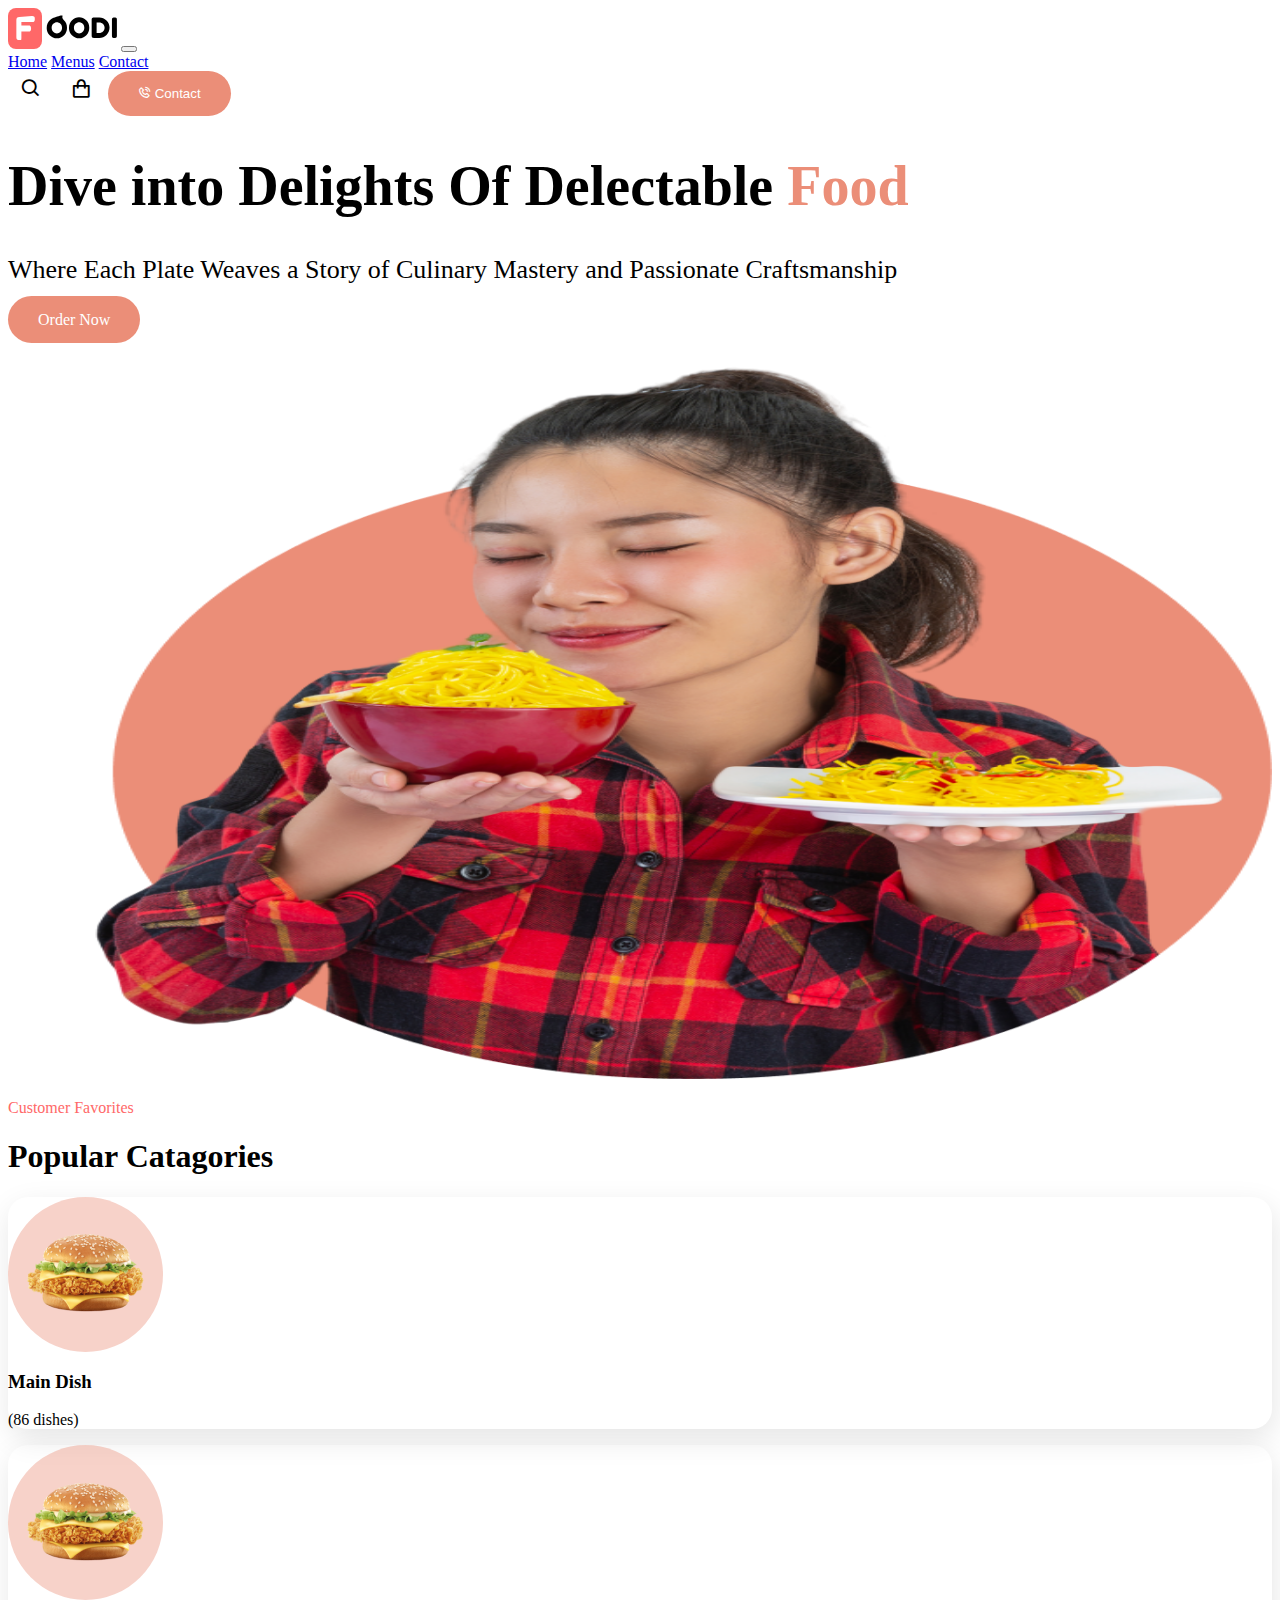
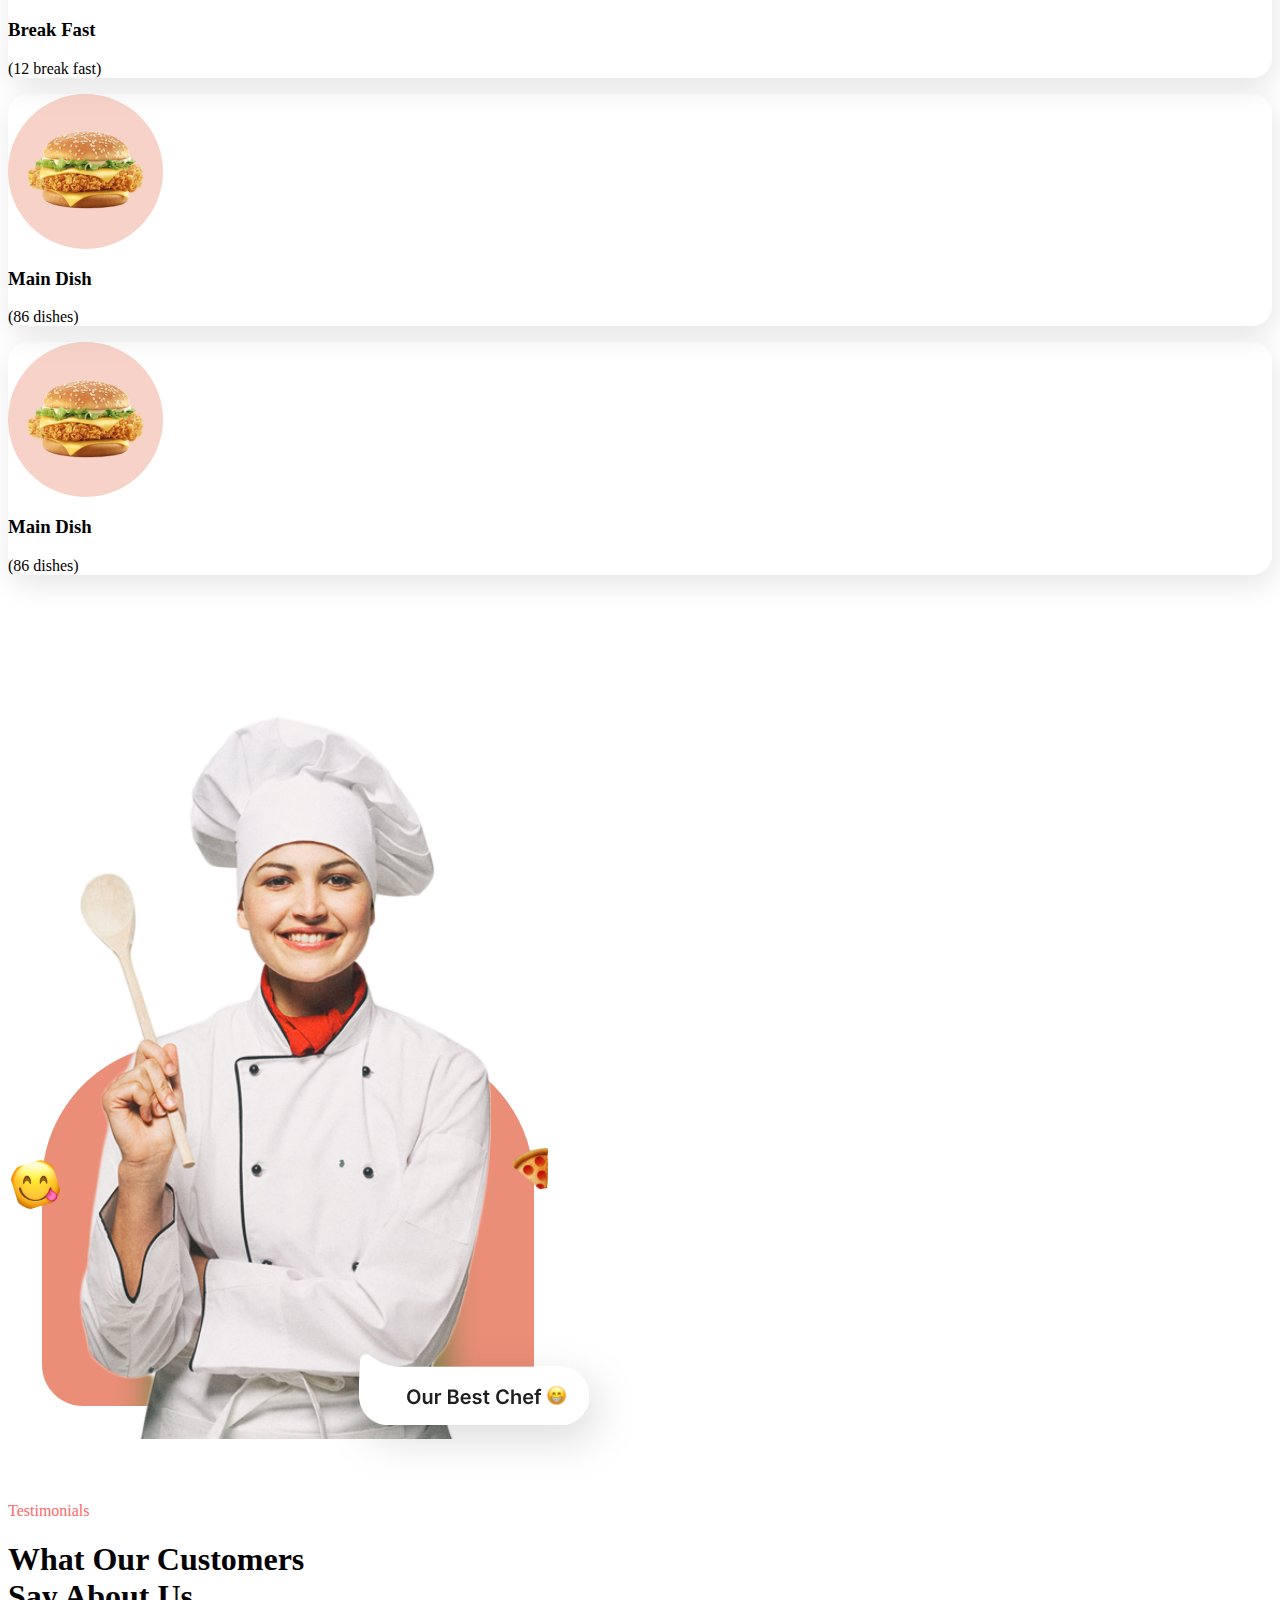
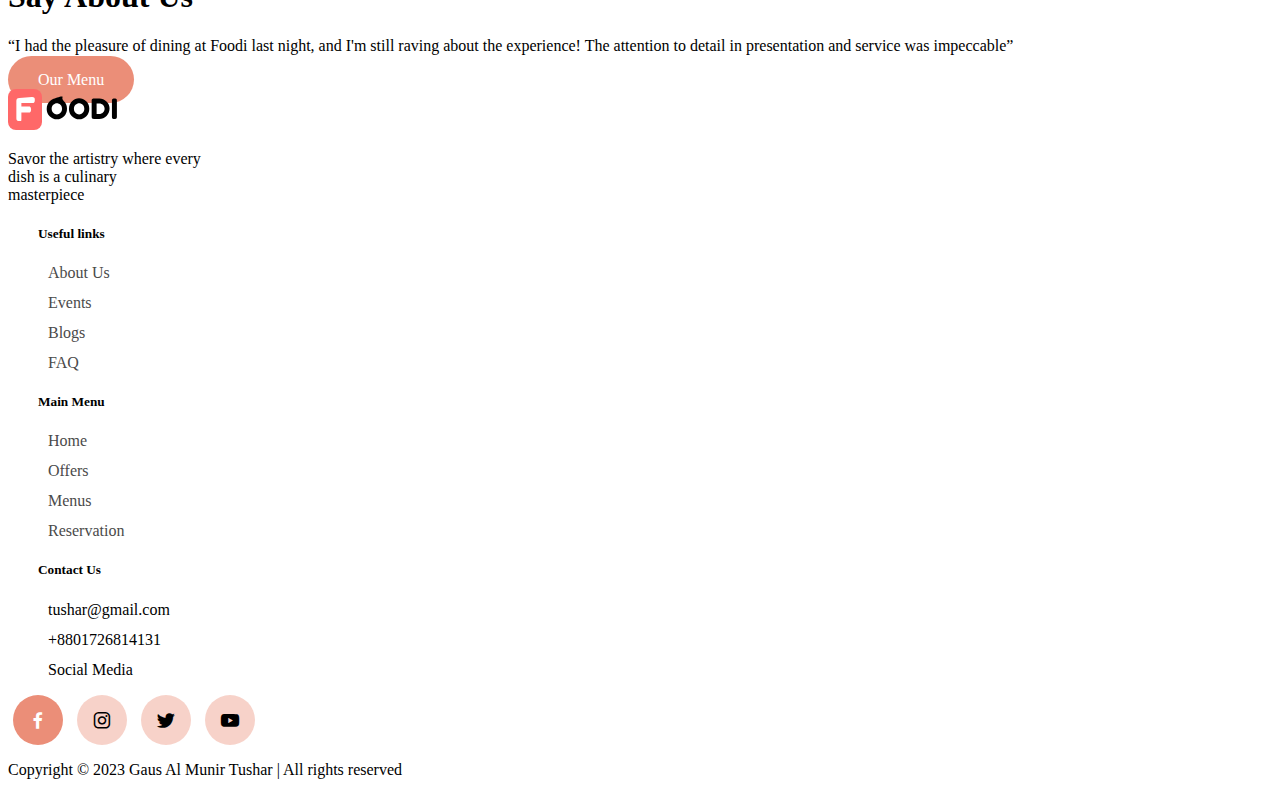
<file: index.html>
<!DOCTYPE html>
<html lang="en">
  <head>
    <meta charset="UTF-8" />
    <link
      rel="shortcut icon"
      href="./assets/icons/favicon.svg"
      type="image/x-icon"
    />
    <meta name="viewport" content="width=device-width, initial-scale=1.0" />
    <title>Foodi - Interactive Restaurant Menu all here</title>

    <!-- Google Fonts  -->
    <link rel="preconnect" href="https://fonts.googleapis.com" />
    <link rel="preconnect" href="https://fonts.gstatic.com" crossorigin />
    <link
      href="https://fonts.googleapis.com/css2?family=Poppins:wght@200;300;400;500;600;700;800;900&display=swap"
      rel="stylesheet"
    />

    <!-- BoxIcons Link  -->
    <link
      href="https://unpkg.com/boxicons@2.1.4/css/boxicons.min.css"
      rel="stylesheet"
    />

    <!-- Bootstrap CDN Link  -->
    <link
      href="https://cdn.jsdelivr.net/npm/bootstrap@5.3.2/dist/css/bootstrap.min.css"
      rel="stylesheet"
      integrity="sha384-T3c6CoIi6uLrA9TneNEoa7RxnatzjcDSCmG1MXxSR1GAsXEV/Dwwykc2MPK8M2HN"
      crossorigin="anonymous"
    />

    <!-- CSS Link  -->
    <link rel="stylesheet" href="scss/style.css" />
  </head>
  <body>
    <!-- Navbar Section Start  -->
    <nav class="navbar navbar-expand-lg">
      <div class="container">
        <a class="navbar-brand" href="./index.html"
          ><img src="./assets/icons/logo.svg" alt="logo"
        /></a>
        <button
          class="navbar-toggler"
          type="button"
          data-bs-toggle="collapse"
          data-bs-target="#navbarNavAltMarkup"
          aria-controls="navbarNavAltMarkup"
          aria-expanded="false"
          aria-label="Toggle navigation"
        >
          <span class="navbar-toggler-icon"></span>
        </button>
        <div
          class="collapse navbar-collapse justify-content-around"
          id="navbarNavAltMarkup"
        >
          <div class="navbar-nav">
            <a class="nav-link active" aria-current="page" href="#">Home</a>
            <a class="nav-link" href="/menu.html">Menus</a>
            <a class="nav-link" href="/contact.html">Contact</a>
          </div>
        </div>
        <div
          class="align-items-center nav-menu-icons align-items-center d-none d-lg-flex"
        >
          <i class="bx bx-search"></i>
          <i class="bx bx-shopping-bag"></i>
          <button class="primary-btn">
            <i class="bx bx-phone-call"></i> Contact
          </button>
        </div>
      </div>
    </nav>
    <!-- Navbar Section End  -->

    <!-- Hero Section Start  -->
    <div class="container hero-section py-5">
      <div class="row align-items-center">
        <div class="col-12 col-lg-5 align-items-center">
          <div>
            <h1 class="fw-bolder hero__title mb-5">
              Dive into Delights Of Delectable
              <span class="hero__title-main">Food</span>
            </h1>
            <p class="hero__para mb-5">
              Where Each Plate Weaves a Story of Culinary Mastery and Passionate
              Craftsmanship
            </p>
          </div>
          <div>
            <a href="" class="primary-btn fw-bold">Order Now</a>
          </div>
        </div>
        <div class="col-12 col-lg-7">
          <div>
            <img
              class="hero__img"
              class="img-fluid"
              src="assets/hero-img.png"
              alt=""
            />
          </div>
        </div>
      </div>
    </div>
    <!-- Hero Section End  -->

    <!-- Categories Section Start  -->
    <div class="container categories-section mt-5">
      <p class="secondary-color text-uppercase text-center">
        Customer Favorites
      </p>
      <h1 class="fw-bolder text-center">Popular Catagories</h1>
      <div class="row column-gap-5 justify-content-center">
        <div class="col-6 col-lg-3 categories mt-5">
          <div class="mx-auto categories__item mt-5">
            <img src="./assets/main-dish.png" alt="" />
          </div>
          <h3 class="text-center mt-2">Main Dish</h3>
          <p class="text-center mb-4">(86 dishes)</p>
        </div>
        <div class="col-6 col-lg-3 categories mt-5">
          <div class="mx-auto categories__item mt-5">
            <img src="./assets/main-dish.png" alt="" />
          </div>
          <h3 class="text-center mt-2">Break Fast</h3>
          <p class="text-center mb-4">(12 break fast)</p>
        </div>
        <div class="col-6 col-lg-3 categories mt-5">
          <div class="mx-auto categories__item mt-5">
            <img src="./assets/main-dish.png" alt="" />
          </div>
          <h3 class="text-center mt-2">Main Dish</h3>
          <p class="text-center mb-4">(86 dishes)</p>
        </div>
        <div class="col-6 col-lg-3 categories mt-5">
          <div class="mx-auto categories__item mt-5">
            <img src="./assets/main-dish.png" alt="" />
          </div>
          <h3 class="text-center mt-2">Main Dish</h3>
          <p class="text-center mb-4">(86 dishes)</p>
        </div>
      </div>
    </div>
    <!-- Categories Section End  -->

    <!-- Testimonials Section Start  -->
    <section class="container testimonials-section">
      <div class="row">
        <div class="col-12 col-lg-5">
          <img class="img-fluid" src="./assets/chef.svg" alt="" />
        </div>
        <div class="col-12 col-lg-7 my-auto">
          <p class="secondary-color">Testimonials</p>
          <h1 class="my-3">
            What Our Customers <br />
            Say About Us
          </h1>
          <p class="mb-4">
            “I had the pleasure of dining at Foodi last night, and I'm still
            raving about the experience! The attention to detail in presentation
            and service was impeccable”
          </p>
          <a href="./menu.html" class="primary-btn">Our Menu</a>
        </div>
      </div>
    </section>

    <!-- Footer Section Start  -->
    <footer class="container footer-section mt-5">
      <div class="row">
        <div class="col-12 col-lg-3 ms-4  m-md-0">
          <img class="mb-4 mx-auto" src="./assets/icons/logo.svg" alt="logo" />
          <p>
            Savor the artistry where every <br />
            dish is a culinary <br />
            masterpiece
          </p>
        </div>
        <div class="col-12 col-lg-3">
          <h5>Useful links</h5>
          <ul>
            <li><a href="">About Us</a></li>
            <li><a href="">Events</a></li>
            <li><a href="">Blogs</a></li>
            <li><a href="">FAQ</a></li>
          </ul>
        </div>
        <div class="col-12 col-lg-3">
          <h5>Main Menu</h5>
          <ul>
            <li><a href="">Home</a></li>
            <li><a href="">Offers</a></li>
            <li><a href="">Menus</a></li>
            <li><a href="">Reservation</a></li>
          </ul>
        </div>
        <div class="col-12 col-lg-3">
          <h5>Contact Us</h5>
          <ul>
            <li>tushar@gmail.com</li>
            <li>+8801726814131</li>
            <li>Social Media</li>
          </ul>
        </div>
        <div class="row my-4 text-center">
          <div class="col-12 col-lg-4">
            <div class="social-icons">
              <div class="icons-box"><i class="bx bxl-facebook"></i></div>
              <div class="icons-box icon-box-light">
                <i class="bx bxl-instagram"></i>
              </div>
              <div class="icons-box icon-box-light">
                <i class="bx bxl-twitter"></i>
              </div>
              <div class="icons-box icon-box-light">
                <i class="bx bxl-youtube"></i>
              </div>
            </div>
          </div>
          <div class="col-12 col-lg-8 mt-3">
            <p>
              Copyright &copy; 2023 Gaus Al Munir Tushar | All rights reserved
            </p>
          </div>
        </div>
      </div>
    </footer>
    <!-- Footer Section End -->

    <!-- Bootstrap JavaScript CDN  -->
    <script
      src="https://cdn.jsdelivr.net/npm/bootstrap@5.3.2/dist/js/bootstrap.bundle.min.js"
      integrity="sha384-C6RzsynM9kWDrMNeT87bh95OGNyZPhcTNXj1NW7RuBCsyN/o0jlpcV8Qyq46cDfL"
      crossorigin="anonymous"
    ></script>
  </body>
</html>
</file>
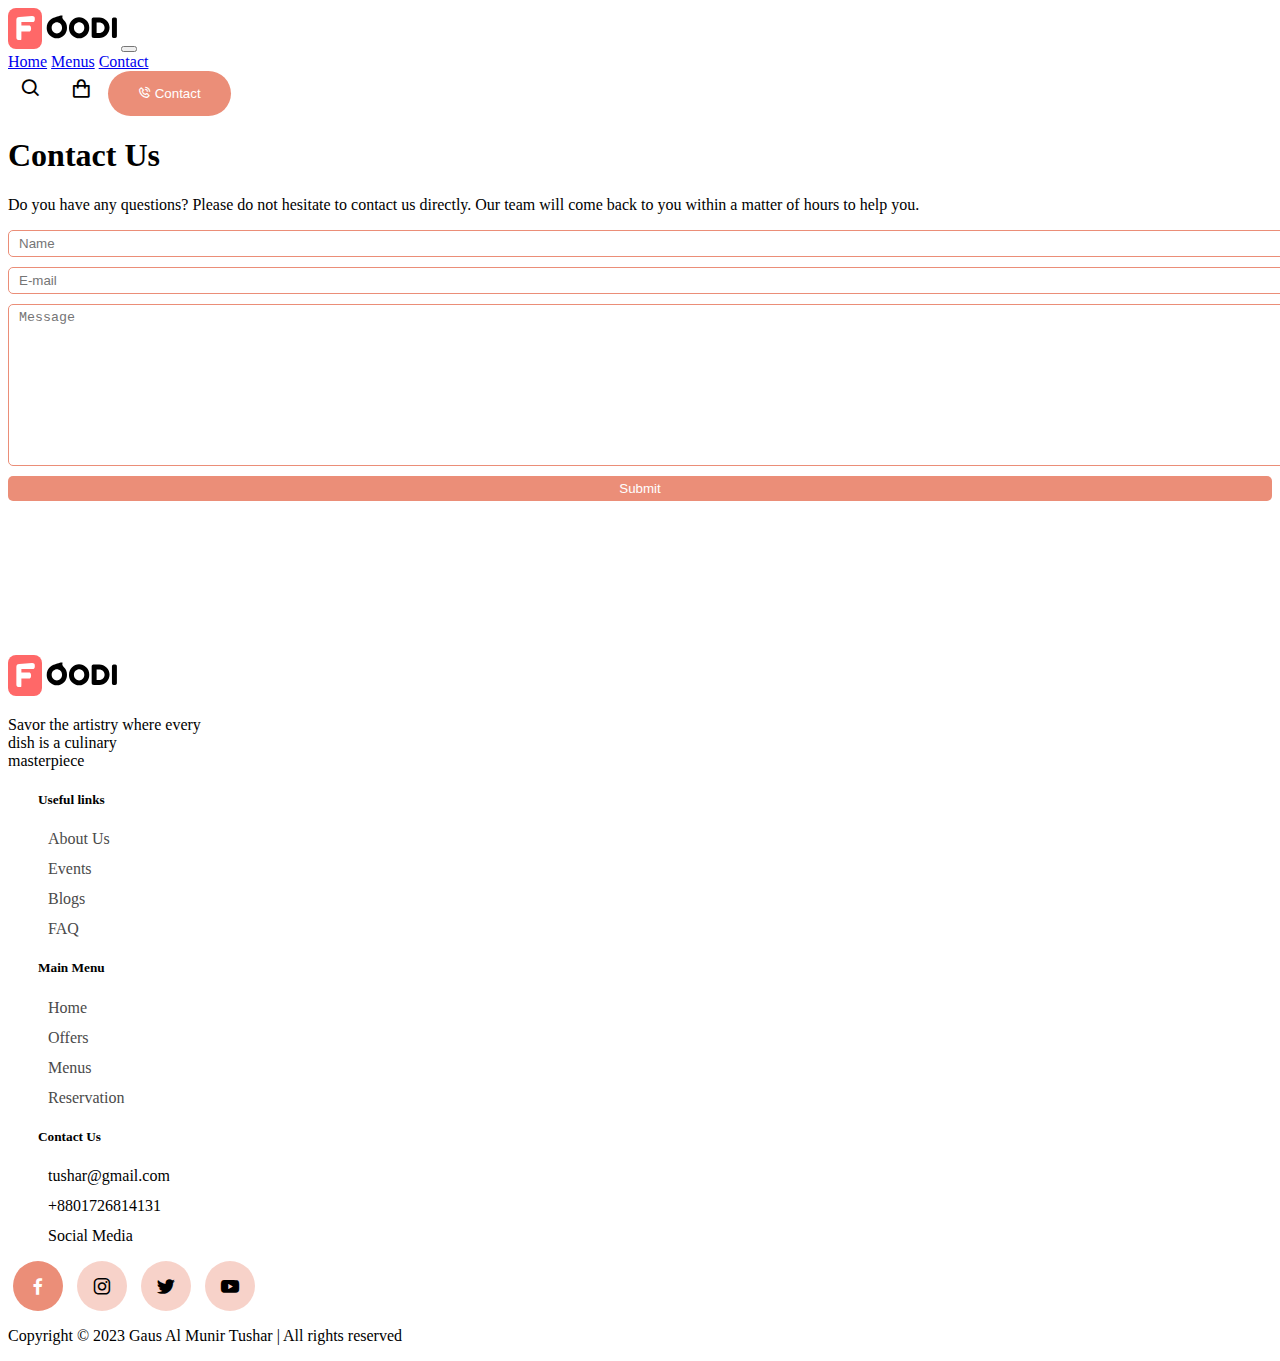
<file: contact.html>
<!DOCTYPE html>
<html lang="en">
  <head>
    <meta charset="UTF-8" />
    <link
      rel="shortcut icon"
      href="./assets/icons/favicon.svg"
      type="image/x-icon"
    />
    <meta name="viewport" content="width=device-width, initial-scale=1.0" />
    <title>Foodi - Interactive Restaurant Menu all here</title>

    <!-- Google Fonts  -->
    <link rel="preconnect" href="https://fonts.googleapis.com" />
    <link rel="preconnect" href="https://fonts.gstatic.com" crossorigin />
    <link
      href="https://fonts.googleapis.com/css2?family=Poppins:wght@200;300;400;500;600;700;800;900&display=swap"
      rel="stylesheet"
    />

    <!-- BoxIcons Link  -->
    <link
      href="https://unpkg.com/boxicons@2.1.4/css/boxicons.min.css"
      rel="stylesheet"
    />

    <!-- Bootstrap CDN Link  -->
    <link
      href="https://cdn.jsdelivr.net/npm/bootstrap@5.3.2/dist/css/bootstrap.min.css"
      rel="stylesheet"
      integrity="sha384-T3c6CoIi6uLrA9TneNEoa7RxnatzjcDSCmG1MXxSR1GAsXEV/Dwwykc2MPK8M2HN"
      crossorigin="anonymous"
    />

    <!-- CSS Link  -->
    <link rel="stylesheet" href="scss/style.css" />
  </head>
  <body>
    <!-- Navbar Section Start  -->
    <nav class="navbar navbar-expand-lg">
      <div class="container">
        <a class="navbar-brand" href="./index.html"
          ><img src="./assets/icons/logo.svg" alt="logo"
        /></a>
        <button
          class="navbar-toggler"
          type="button"
          data-bs-toggle="collapse"
          data-bs-target="#navbarNavAltMarkup"
          aria-controls="navbarNavAltMarkup"
          aria-expanded="false"
          aria-label="Toggle navigation"
        >
          <span class="navbar-toggler-icon"></span>
        </button>
        <div class="collapse navbar-collapse justify-content-around" id="navbarNavAltMarkup">
          <div class="navbar-nav">
            <a class="nav-link active" aria-current="page" href="./index.html">Home</a>
            <a class="nav-link" href="/menu.html">Menus</a>
            <a class="nav-link" href="/contact.html">Contact</a>
          </div>
        </div>
        <div
          class="nav-menu-icons align-items-center d-none d-lg-flex"
        >
          <i class="bx bx-search"></i>
          <i class="bx bx-shopping-bag"></i>
          <button class="primary-btn">
            <i class="bx bx-phone-call"></i> Contact
          </button>
        </div>
      </div>
    </nav>
    <!-- Navbar Section End  -->

    <!-- Contac Info Section Start  -->
    <div class="container my-5">
      <div class="row">
        <h1 class="text-center">Contact Us</h1>
        <p class="text-center">Do you have any questions? Please do not hesitate to contact us directly. Our team will come back to you within a matter of hours to help you.</p>
        <form class="contact__us-form col-12 my-5 col-md-5 col-sm-12">
          <input type="text" placeholder="Name" />
          <input type="email" placeholder="E-mail" />
          <textarea
            name=""
            id=""
            cols="30"
            rows="10"
            placeholder="Message"
          ></textarea>
          <input class="primary-btn" type="button" value="Submit">
        </form>
        <div class="contact__us-map col-12 col-md-6 my-5 align-items-center col-sm-12">
            <iframe class="map" src="https://www.google.com/maps/embed?pb=!1m18!1m12!1m3!1d2400.691287935189!2d90.38338388435167!3d23.73753467178574!2m3!1f0!2f0!3f0!3m2!1i1024!2i768!4f13.1!3m3!1m2!1s0x3755b98292ae4a2d%3A0x2e22d6e3f67c466!2sInteractive%20Cares!5e0!3m2!1sen!2sbd!4v1700325041526!5m2!1sen!2sbd" style="border:0;" allowfullscreen="" loading="lazy" referrerpolicy="no-referrer-when-downgrade"></iframe>
        </div>
      </div>
    </div>
    <!-- Footer Section Start  -->
    <footer class="container footer-section">
      <div class="row">
        <div class="col-12 col-lg-3 ms-4  m-md-0">
          <img class="mb-4 mx-auto" src="./assets/icons/logo.svg" alt="logo" />
          <p>
            Savor the artistry where every <br />
            dish is a culinary <br />
            masterpiece
          </p>
        </div>
        <div class="col-12 col-lg-3">
          <h5>Useful links</h5>
          <ul>
            <li><a href="">About Us</a></li>
            <li><a href="">Events</a></li>
            <li><a href="">Blogs</a></li>
            <li><a href="">FAQ</a></li>
          </ul>
        </div>
        <div class="col-12 col-lg-3">
          <h5>Main Menu</h5>
          <ul>
            <li><a href="">Home</a></li>
            <li><a href="">Offers</a></li>
            <li><a href="">Menus</a></li>
            <li><a href="">Reservation</a></li>
          </ul>
        </div>
        <div class="col-12 col-lg-3">
          <h5>Contact Us</h5>
          <ul>
            <li>tushar@gmail.com</li>
            <li>+8801726814131</li>
            <li>Social Media</li>
          </ul>
        </div>
        <div class="row my-4 align-items-center">
          <div class="col-12 col-lg-4">
            <div class="social-icons">
              <div class="icons-box"><i class="bx bxl-facebook"></i></div>
              <div class="icons-box icon-box-light">
                <i class="bx bxl-instagram"></i>
              </div>
              <div class="icons-box icon-box-light">
                <i class="bx bxl-twitter"></i>
              </div>
              <div class="icons-box icon-box-light">
                <i class="bx bxl-youtube"></i>
              </div>
            </div>
          </div>
          <div class="col-12 col-lg-8 mt-3">
            <p>
              Copyright &copy; 2023 Gaus Al Munir Tushar | All rights reserved
            </p>
          </div>
        </div>
      </div>
    </footer>
    <!-- Footer Section End -->

     <!-- Bootstrap JavaScript CDN  -->
     <script src="https://cdn.jsdelivr.net/npm/bootstrap@5.3.2/dist/js/bootstrap.bundle.min.js" integrity="sha384-C6RzsynM9kWDrMNeT87bh95OGNyZPhcTNXj1NW7RuBCsyN/o0jlpcV8Qyq46cDfL" crossorigin="anonymous"></script>
  </body>
</html>
</file>
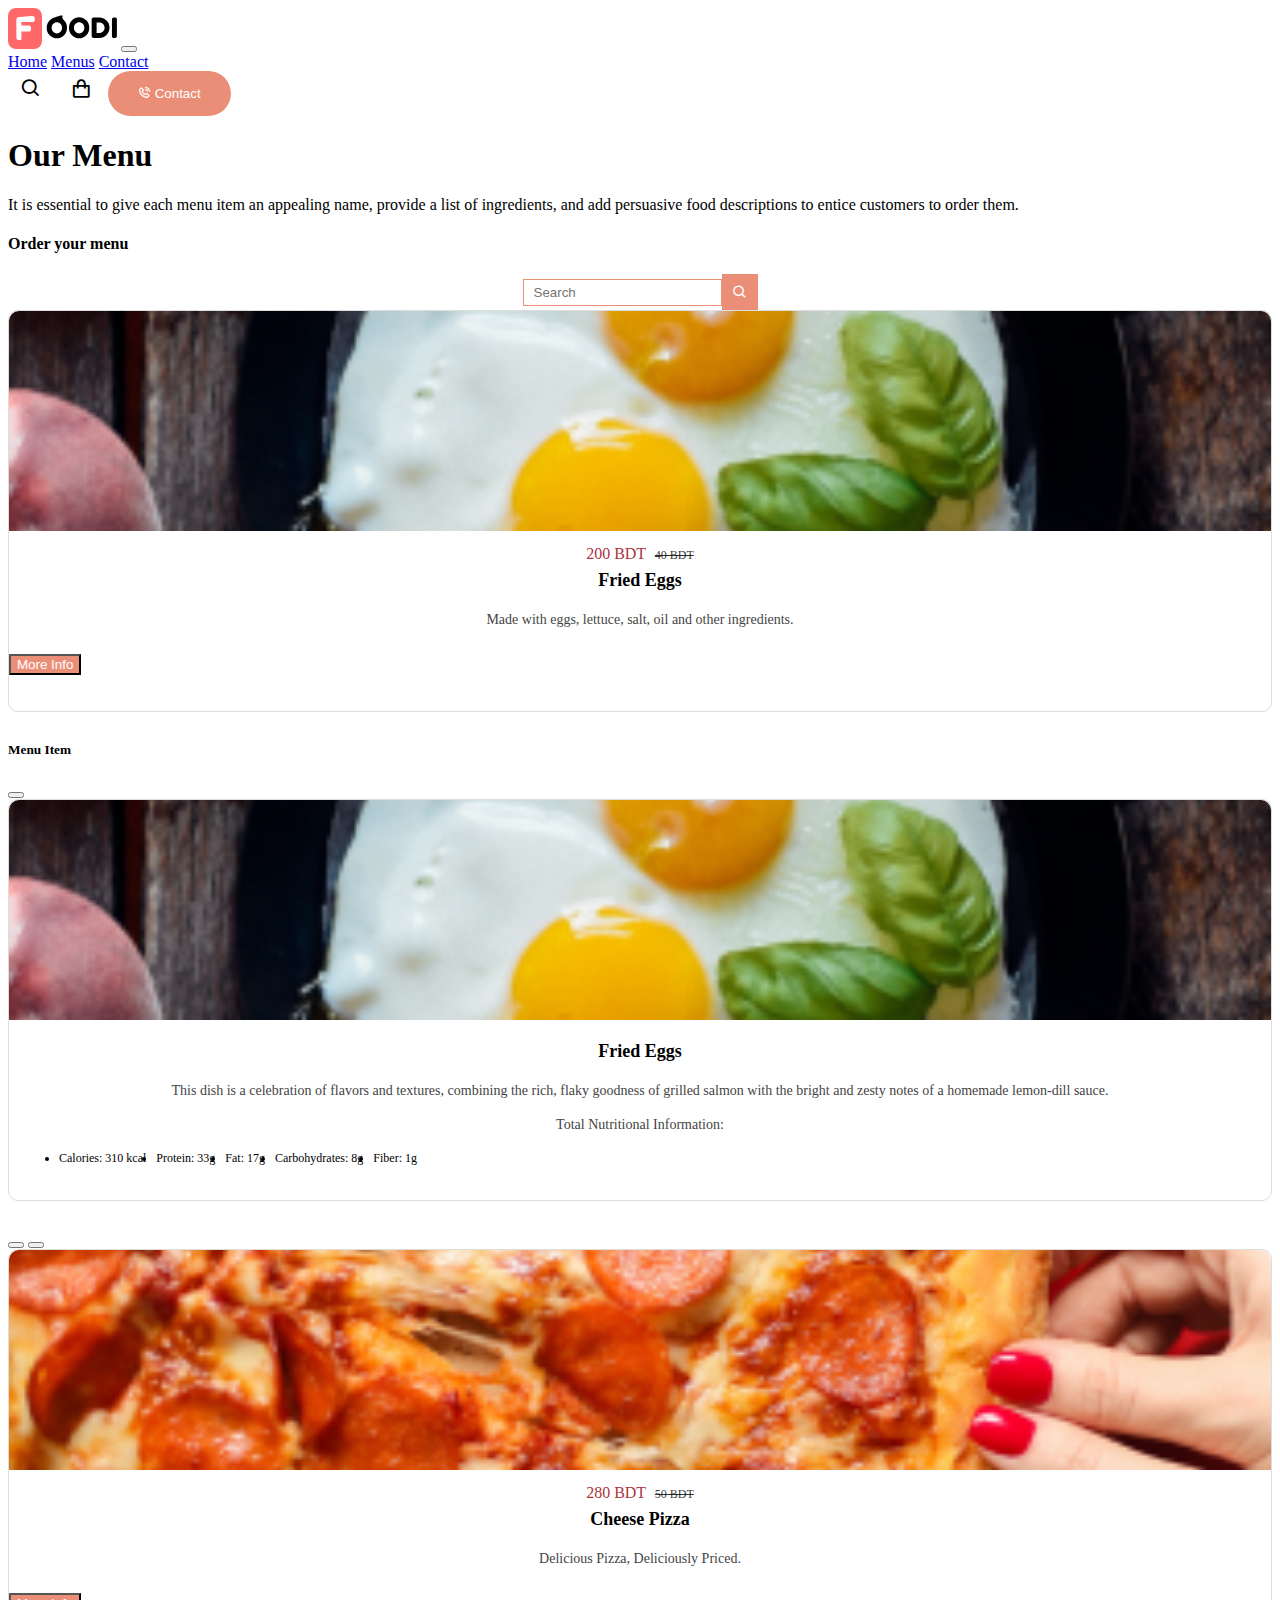
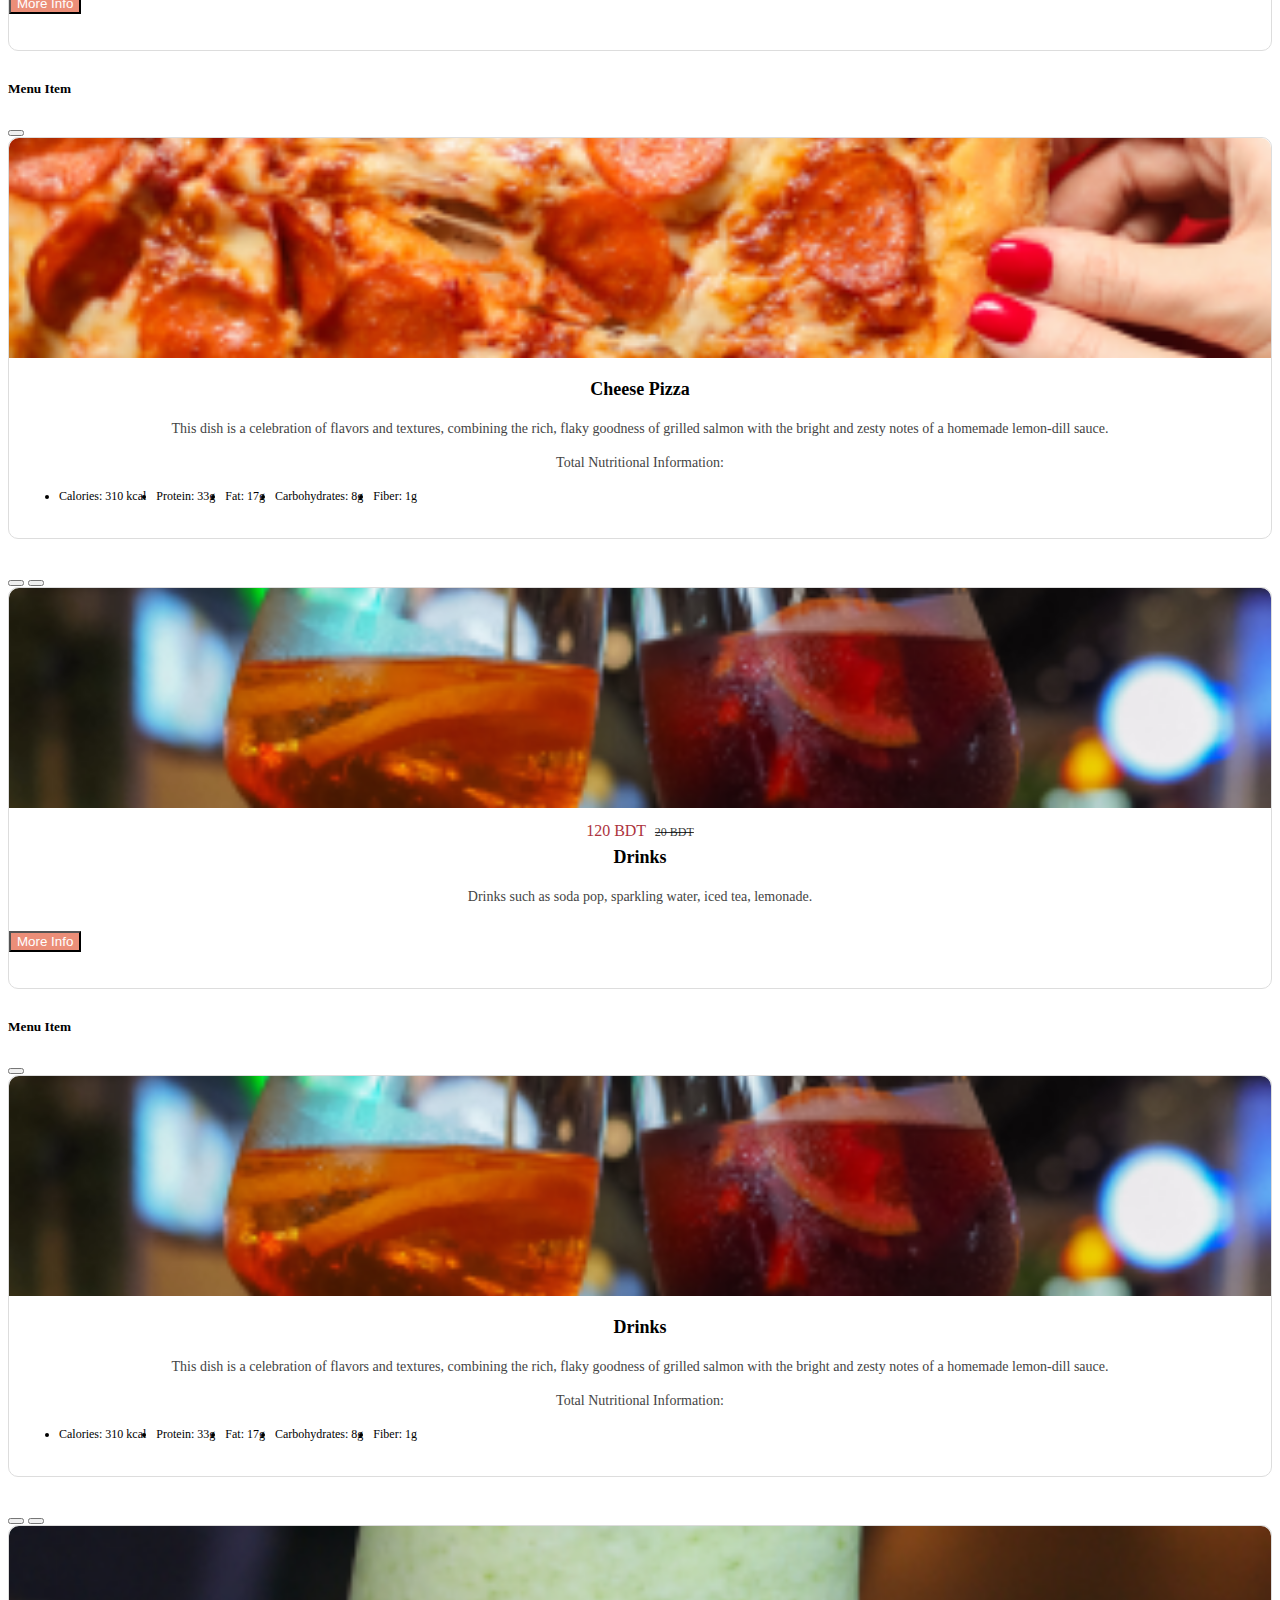
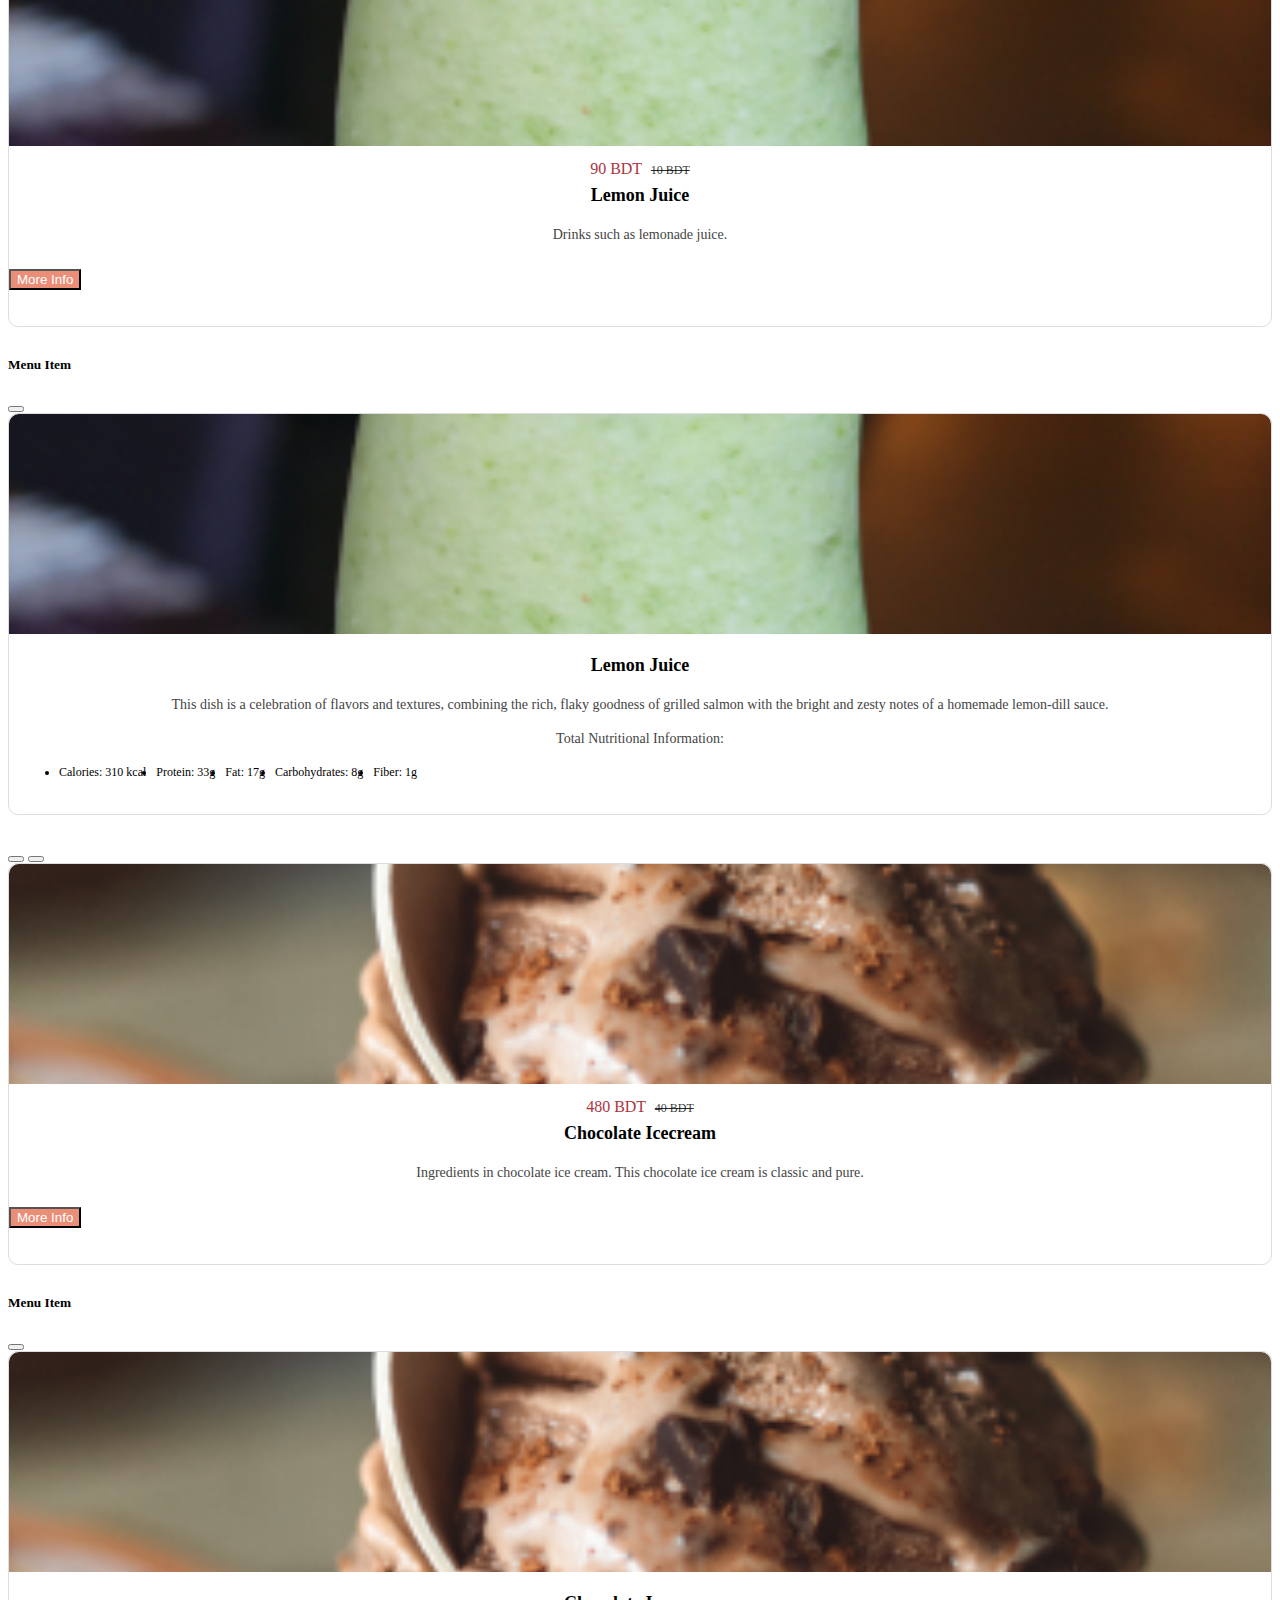
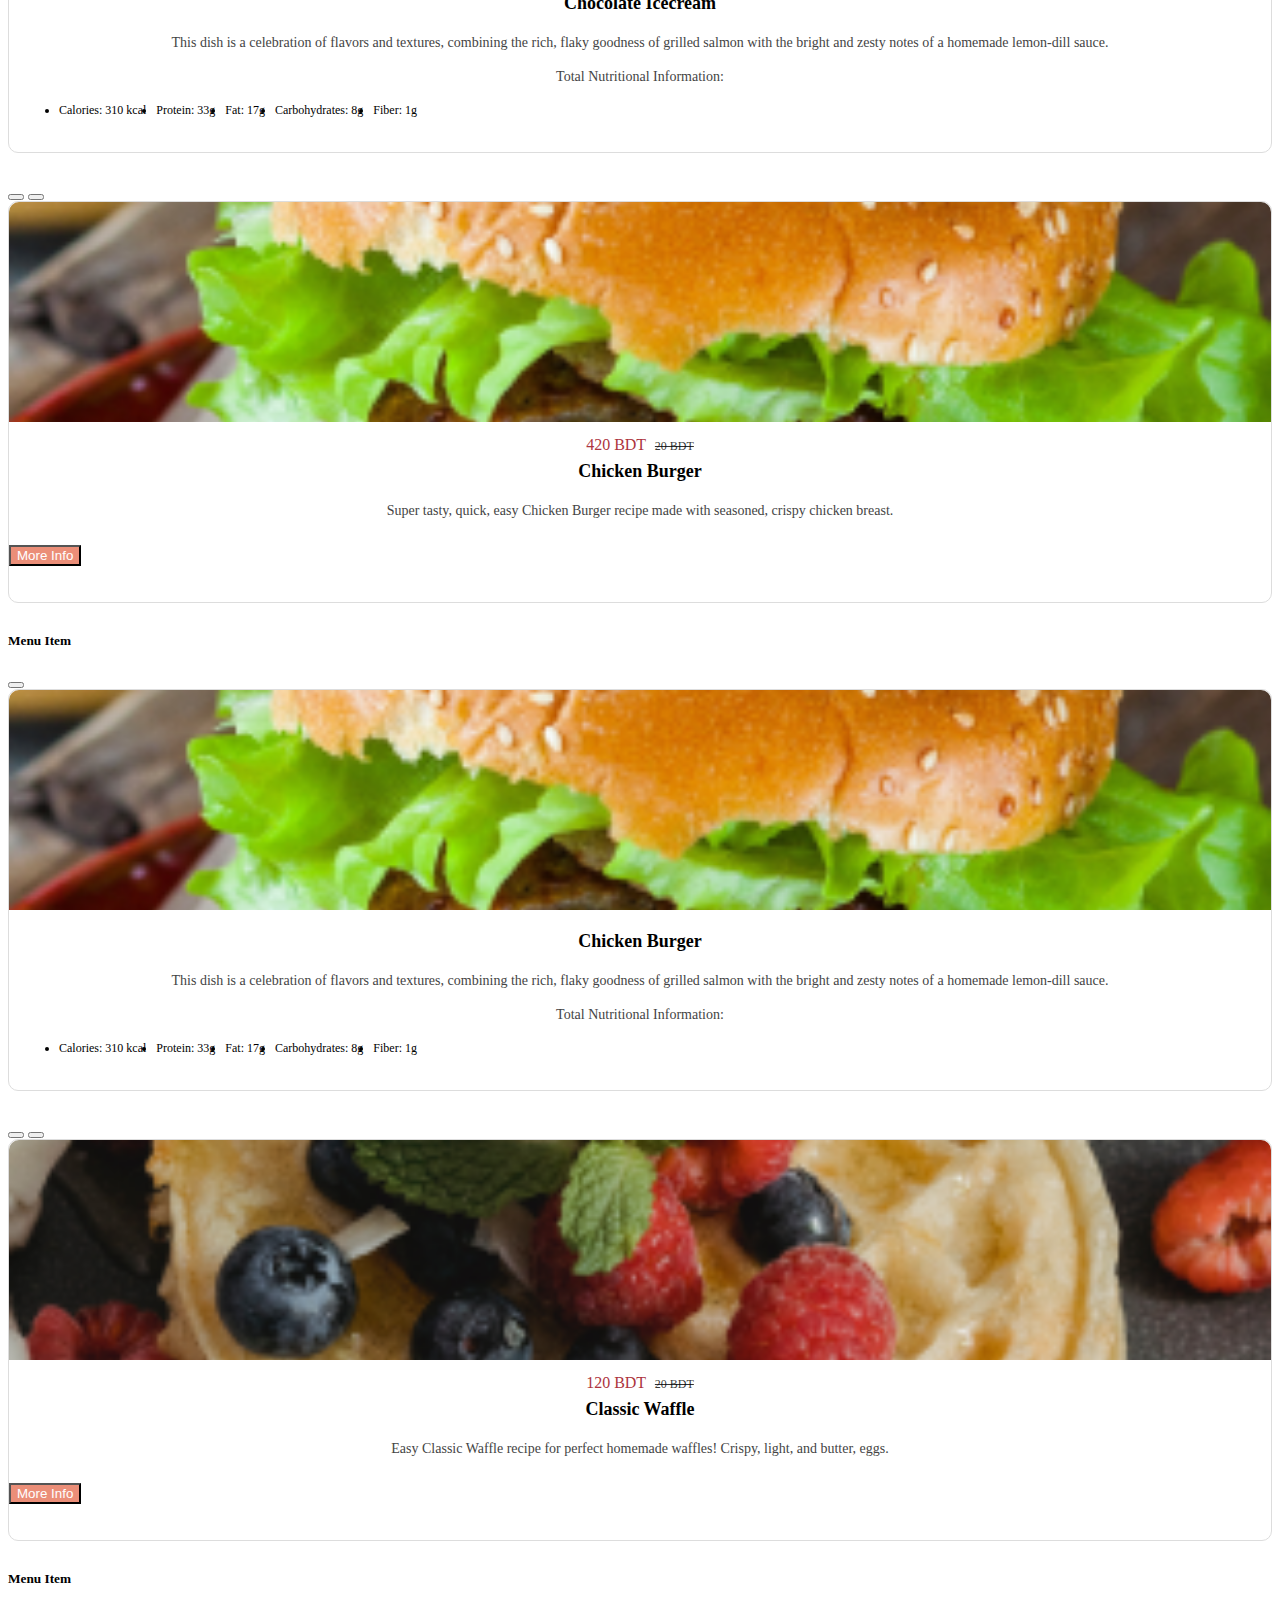
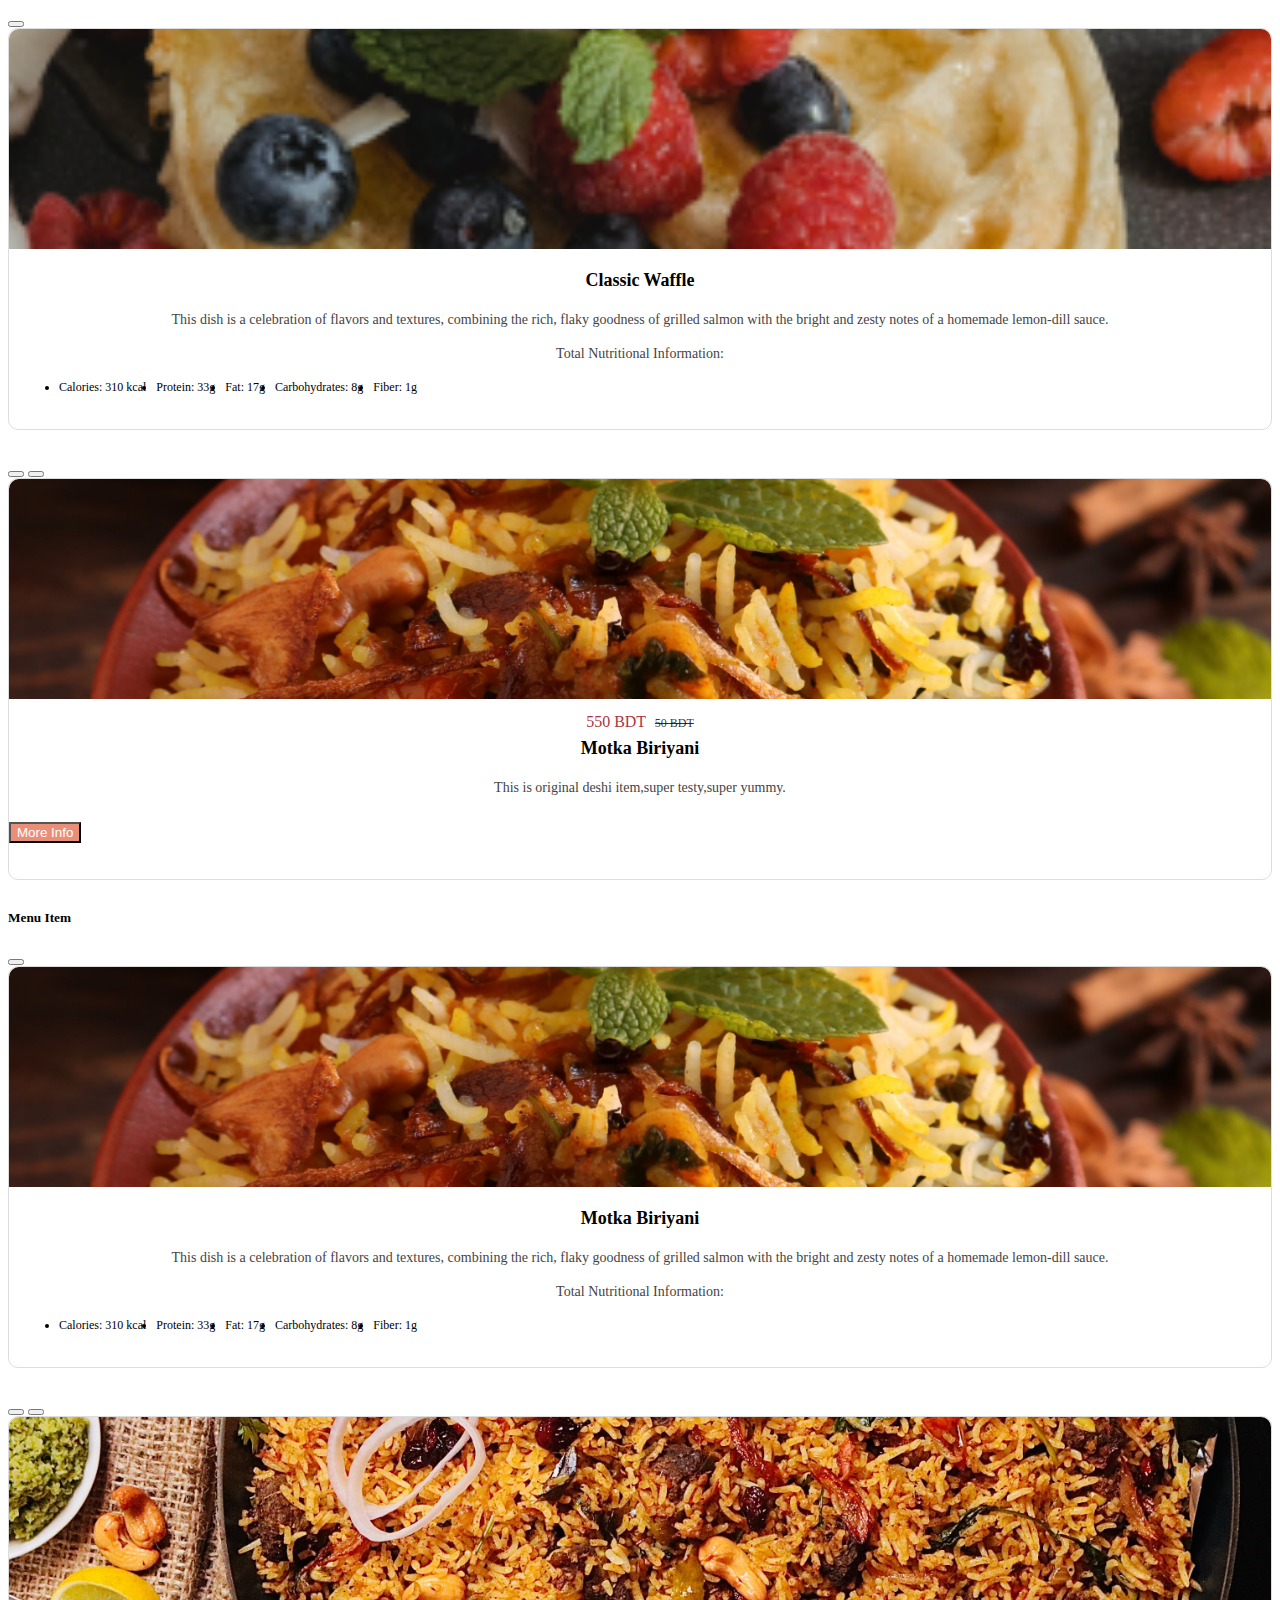
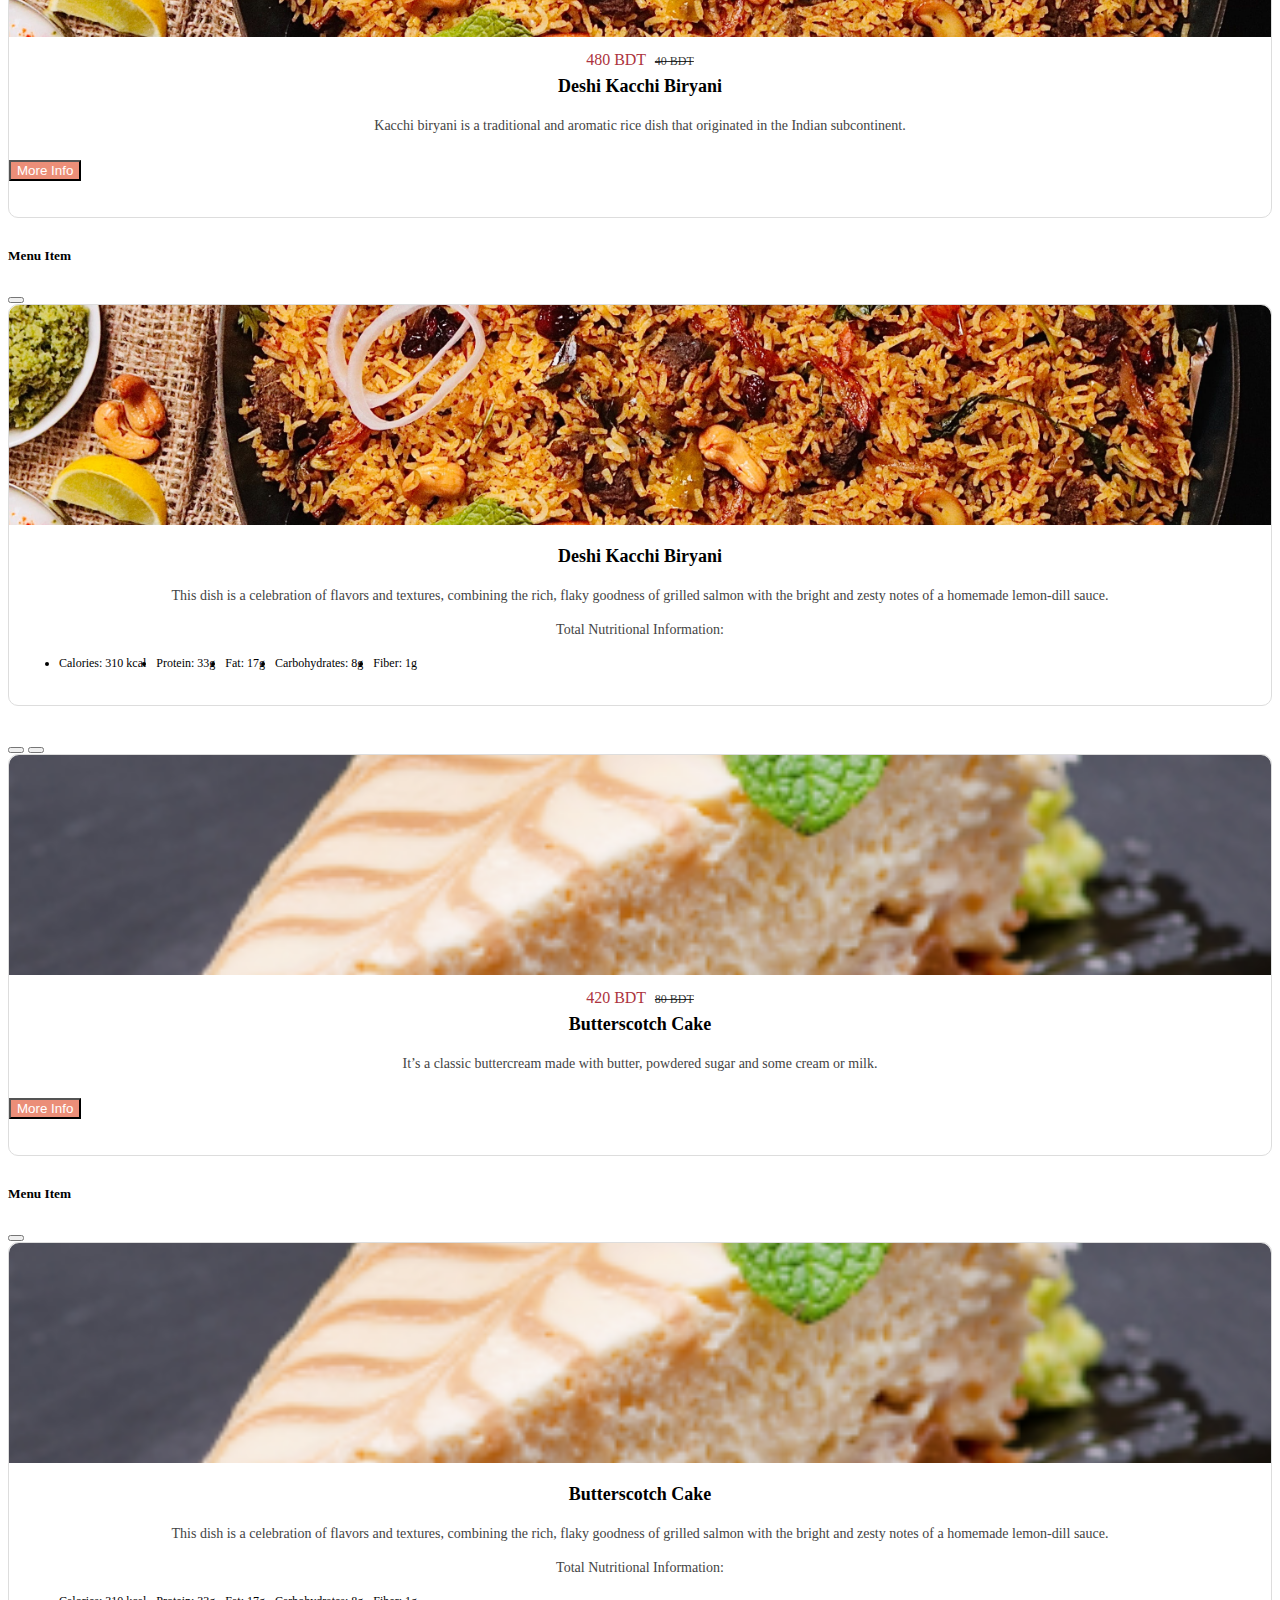
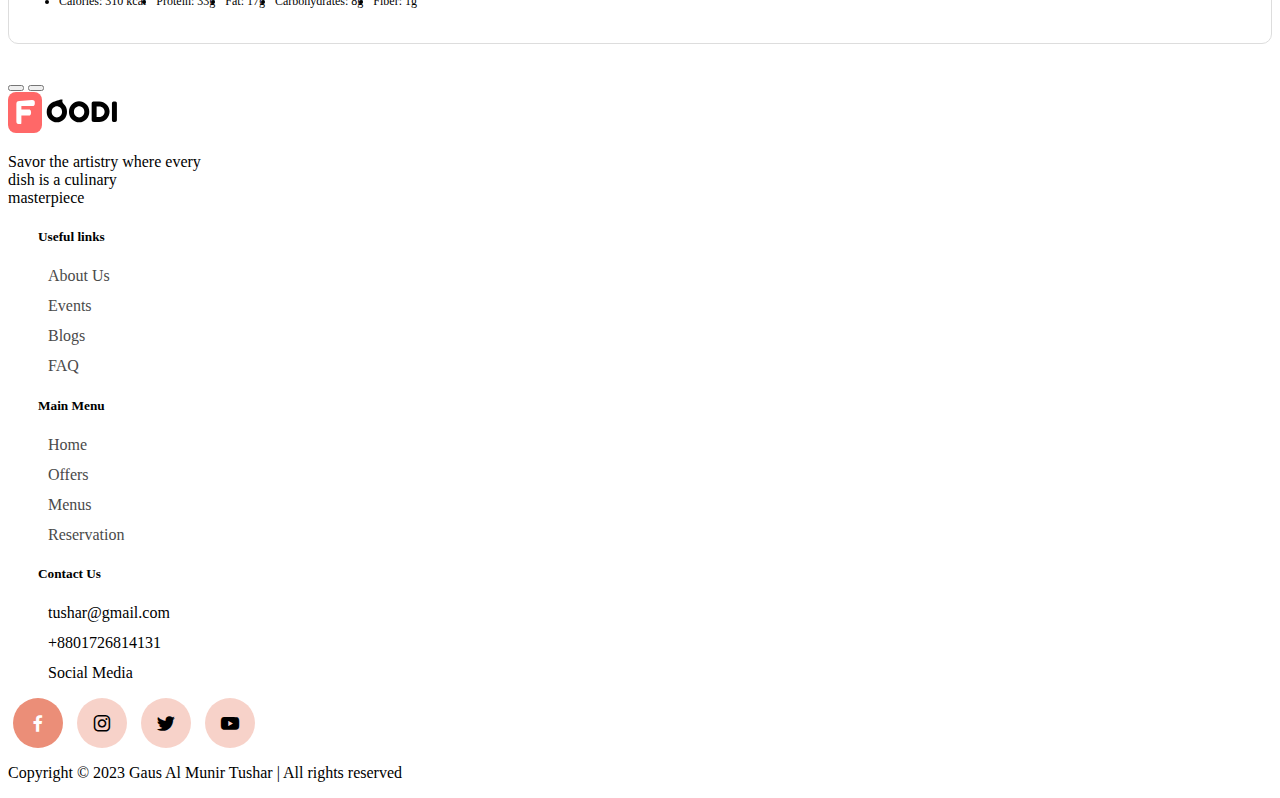
<file: menu.html>
<!DOCTYPE html>
<html lang="en">

<head>
  <meta charset="UTF-8" />
  <link rel="shortcut icon" href="./assets/icons/favicon.svg" type="image/x-icon" />
  <meta name="viewport" content="width=device-width, initial-scale=1.0" />
  <title>Foodi - Interactive Restaurant Menu all here</title>

  <!-- Google Fonts  -->
  <link rel="preconnect" href="https://fonts.googleapis.com" />
  <link rel="preconnect" href="https://fonts.gstatic.com" crossorigin />
  <link href="https://fonts.googleapis.com/css2?family=Poppins:wght@200;300;400;500;600;700;800;900&display=swap"
    rel="stylesheet" />

  <!-- BoxIcons Link  -->
  <link href="https://unpkg.com/boxicons@2.1.4/css/boxicons.min.css" rel="stylesheet" />

  <!-- Bootstrap CDN Link  -->
  <link href="https://cdn.jsdelivr.net/npm/bootstrap@5.3.2/dist/css/bootstrap.min.css" rel="stylesheet"
    integrity="sha384-T3c6CoIi6uLrA9TneNEoa7RxnatzjcDSCmG1MXxSR1GAsXEV/Dwwykc2MPK8M2HN" crossorigin="anonymous" />

  <!-- CSS Link  -->
  <link rel="stylesheet" href="scss/style.css" />
</head>

<body>
  <!-- Navbar Section Start  -->
  <nav class="navbar navbar-expand-lg">
    <div class="container">
      <a class="navbar-brand" href="./index.html"><img src="./assets/icons/logo.svg" alt="logo" /></a>
      <button class="navbar-toggler" type="button" data-bs-toggle="collapse" data-bs-target="#navbarNavAltMarkup"
        aria-controls="navbarNavAltMarkup" aria-expanded="false" aria-label="Toggle navigation">
        <span class="navbar-toggler-icon"></span>
      </button>
      <div class="collapse navbar-collapse justify-content-around" id="navbarNavAltMarkup">
        <div class="navbar-nav">
          <a class="nav-link active" aria-current="page" href="./index.html">Home</a>
          <a class="nav-link" href="/menu.html">Menus</a>
          <a class="nav-link" href="/contact.html">Contact</a>
        </div>
      </div>
      <div class="align-items-center nav-menu-icons align-items-center d-none d-lg-flex">
        <i class="bx bx-search"></i>
        <i class="bx bx-shopping-bag"></i>
        <button class="primary-btn">
          <i class="bx bx-phone-call"></i> Contact
        </button>
      </div>
    </div>
  </nav>
  <!-- Navbar Section End  -->

  <!-- Our Menu Section Start  -->
  <div class="container my-5">
    <h1 class="text-center">Our Menu</h1>
    <p class="text-center">
      It is essential to give each menu item an appealing name, provide a list of ingredients, and add persuasive food
      descriptions to entice customers to order them.</p>
    <div class="row my-5">
      <div class="col-12 col-md-8">
        <h4>Order your menu</h4>
      </div>
      <div class="col-12 col-md-4">
        <div class="serach-menu"><input class="search-btn" placeholder="Search" type="search" name="" id=""><i class='bx bx-search menu-search'></i></div>
      </div>
    </div>
  </div>
   <!--Grid container-->
   <div class="container">
    <!--Grid row-->
    <div class="row">

        <!--Grid column-->
        <div class="col-md-4 ">
            <div class="single__dish">
                <img src="./assets/images/fried-eggs.png" class="dish__img" alt="">
                <div class="content">
                    <span class="pricing"> 200 BDT <del> 40 BDT</del> </span>
                    <h3 class="title">Fried Eggs</h3>
                    <p class="des">Made with eggs, lettuce, salt, oil and other ingredients.</p>
                </div>
                <!-- Button trigger modal -->
                <button type="button" class="btn btn-more__info" data-bs-toggle="modal"
                    data-bs-target="#exampleModal">
                    More Info
                </button>
            </div>
            <!-- Modal -->
            <div class="modal fade" id="exampleModal" tabindex="-1" aria-labelledby="exampleModalLabel"
                aria-hidden="true">
                <div class="modal-dialog">
                    <div class="modal-content">
                        <div class="modal-header">
                            <h5 class="modal-title" id="exampleModalLabel">Menu Item</h5>
                            <button type="button" class="btn-close" data-bs-dismiss="modal"
                                aria-label="Close"></button>
                        </div>
                        <div class="modal-body">
                            <div class="single__dish">
                                <img src="./assets/images/fried-eggs.png" class="dish__img" alt="">
                                <div class="content">
                                    <h3 class="title">Fried Eggs</h3>
                                    <p class="des">This dish is a celebration of flavors and textures,
                                        combining the rich, flaky goodness of grilled salmon with the
                                        bright and zesty notes of
                                        a homemade lemon-dill sauce.</p>
                                    <p class="des hide">Total Nutritional Information:</p>
                                    <ul class="info__list">
                                        <li>Calories: 310 kcal
                                        </li>
                                        <li> Protein: 33g
                                        </li>
                                        <li> Fat: 17g
                                        </li>
                                        <li>Carbohydrates: 8g
                                        </li>
                                        <li>Fiber: 1g</li>
                                    </ul>
                                </div>
                            </div>
                        </div>
                        <div class="modal-footer">
                            <button type="button" class="btn " data-bs-dismiss="modal"></button>
                            <button type="button" class="btn "></button>
                        </div>
                    </div>
                </div>
            </div>
        </div>
        <!--Grid column-->

        <!--Grid column-->
        <div class="col-md-4 ">
            <div class="single__dish">
                <img src="./assets/images/pizza.png" class="dish__img" alt="">
                <div class="content">
                    <span class="pricing"> 280 BDT <del> 50 BDT</del> </span>
                    <h3 class="title">Cheese Pizza</h3>
                    <p class="des">Delicious Pizza, Deliciously Priced.</p>
                </div>
                <!-- Button trigger modal -->
                <button type="button" class="btn btn-more__info" data-bs-toggle="modal"
                    data-bs-target="#exampleModal">
                    More Info
                </button>
            </div>
            <!-- Modal -->
            <div class="modal fade" id="exampleModal" tabindex="-1" aria-labelledby="exampleModalLabel"
                aria-hidden="true">
                <div class="modal-dialog">
                    <div class="modal-content">
                        <div class="modal-header">
                            <h5 class="modal-title" id="exampleModalLabel">Menu Item</h5>
                            <button type="button" class="btn-close" data-bs-dismiss="modal"
                                aria-label="Close"></button>
                        </div>
                        <div class="modal-body">
                            <div class="single__dish">
                                <img src="./assets/images/pizza.png" class="dish__img" alt="">
                                <div class="content">
                                    <h3 class="title">Cheese Pizza</h3>
                                    <p class="des">This dish is a celebration of flavors and textures,
                                        combining the rich, flaky goodness of grilled salmon with the
                                        bright and zesty notes of
                                        a homemade lemon-dill sauce.</p>
                                    <p class="des hide">Total Nutritional Information:</p>
                                    <ul class="info__list">
                                        <li>Calories: 310 kcal
                                        </li>
                                        <li> Protein: 33g
                                        </li>
                                        <li> Fat: 17g
                                        </li>
                                        <li>Carbohydrates: 8g
                                        </li>
                                        <li>Fiber: 1g</li>
                                    </ul>
                                </div>
                            </div>
                        </div>
                        <div class="modal-footer">
                            <button type="button" class="btn " data-bs-dismiss="modal"></button>
                            <button type="button" class="btn "></button>
                        </div>
                    </div>
                </div>
            </div>
        </div>
        <!--Grid column-->

        <!--Grid column-->
        <div class="col-md-4 ">
            <div class="single__dish">
                <img src="./assets/images/drinks.png" class="dish__img" alt="">
                <div class="content">
                    <span class="pricing"> 120 BDT <del> 20 BDT</del> </span>
                    <h3 class="title">Drinks</h3>
                    <p class="des">Drinks such as soda pop, sparkling water, iced tea, lemonade.</p>
                </div>

                <!-- Button trigger modal -->
                <button type="button" class="btn btn-more__info" data-bs-toggle="modal"
                    data-bs-target="#exampleModal">
                    More Info
                </button>
            </div>
            <!-- Modal -->
            <div class="modal fade" id="exampleModal" tabindex="-1" aria-labelledby="exampleModalLabel"
                aria-hidden="true">
                <div class="modal-dialog">
                    <div class="modal-content">
                        <div class="modal-header">
                            <h5 class="modal-title" id="exampleModalLabel">Menu Item</h5>
                            <button type="button" class="btn-close" data-bs-dismiss="modal"
                                aria-label="Close"></button>
                        </div>
                        <div class="modal-body">
                            <div class="single__dish">
                                <img src="./assets/images/drinks.png" class="dish__img" alt="">
                                <div class="content">
                                    <h3 class="title">Drinks</h3>
                                    <p class="des">This dish is a celebration of flavors and textures,
                                        combining the rich, flaky goodness of grilled salmon with the
                                        bright and zesty notes of
                                        a homemade lemon-dill sauce.</p>
                                    <p class="des hide">Total Nutritional Information:</p>
                                    <ul class="info__list">
                                        <li>Calories: 310 kcal
                                        </li>
                                        <li> Protein: 33g
                                        </li>
                                        <li> Fat: 17g
                                        </li>
                                        <li>Carbohydrates: 8g
                                        </li>
                                        <li>Fiber: 1g</li>
                                    </ul>
                                </div>
                            </div>
                        </div>
                        <div class="modal-footer">
                            <button type="button" class="btn " data-bs-dismiss="modal"></button>
                            <button type="button" class="btn "></button>
                        </div>
                    </div>
                </div>
            </div>
        </div>
        <!--Grid column-->

    </div>
    <!--Grid row-->

    <!--Grid row-->
    <div class="row">

        <!--Grid column-->
        <div class="col-md-4 ">
            <div class="single__dish">
                <img src="./assets/images/juice.png" class="dish__img" alt="">
                <div class="content">
                    <span class="pricing"> 90 BDT <del> 10 BDT</del> </span>
                    <h3 class="title">Lemon Juice</h3>
                    <p class="des">Drinks such as lemonade juice.</p>
                </div>

                <!-- Button trigger modal -->
                <button type="button" class="btn btn-more__info" data-bs-toggle="modal"
                    data-bs-target="#exampleModal">
                    More Info
                </button>
            </div>
            <!-- Modal -->
            <div class="modal fade" id="exampleModal" tabindex="-1" aria-labelledby="exampleModalLabel"
                aria-hidden="true">
                <div class="modal-dialog">
                    <div class="modal-content">
                        <div class="modal-header">
                            <h5 class="modal-title" id="exampleModalLabel">Menu Item</h5>
                            <button type="button" class="btn-close" data-bs-dismiss="modal"
                                aria-label="Close"></button>
                        </div>
                        <div class="modal-body">
                            <div class="single__dish">
                                <img src="./assets/images/juice.png" class="dish__img" alt="">
                                <div class="content">
                                    <h3 class="title">Lemon Juice</h3>
                                    <p class="des">This dish is a celebration of flavors and textures,
                                        combining the rich, flaky goodness of grilled salmon with the
                                        bright and zesty notes of
                                        a homemade lemon-dill sauce.</p>
                                    <p class="des hide">Total Nutritional Information:</p>
                                    <ul class="info__list">
                                        <li>Calories: 310 kcal
                                        </li>
                                        <li> Protein: 33g
                                        </li>
                                        <li> Fat: 17g
                                        </li>
                                        <li>Carbohydrates: 8g
                                        </li>
                                        <li>Fiber: 1g</li>
                                    </ul>
                                </div>
                            </div>
                        </div>
                        <div class="modal-footer">
                            <button type="button" class="btn " data-bs-dismiss="modal"></button>
                            <button type="button" class="btn "></button>
                        </div>
                    </div>
                </div>
            </div>
        </div>
        <!--Grid column-->

        <!--Grid column-->
        <div class="col-md-4 ">
            <div class="single__dish">
                <img src="./assets/images/ice-cream.png" class="dish__img" alt="">
                <div class="content">
                    <span class="pricing"> 480 BDT <del> 40 BDT</del> </span>
                    <h3 class="title">Chocolate Icecream</h3>
                    <p class="des">Ingredients in chocolate ice cream. This chocolate ice cream is classic
                        and pure.</p>
                </div>

                <!-- Button trigger modal -->
                <button type="button" class="btn btn-more__info" data-bs-toggle="modal"
                    data-bs-target="#exampleModal">
                    More Info
                </button>
            </div>
            <!-- Modal -->
            <div class="modal fade" id="exampleModal" tabindex="-1" aria-labelledby="exampleModalLabel"
                aria-hidden="true">
                <div class="modal-dialog">
                    <div class="modal-content">
                        <div class="modal-header">
                            <h5 class="modal-title" id="exampleModalLabel">Menu Item</h5>
                            <button type="button" class="btn-close" data-bs-dismiss="modal"
                                aria-label="Close"></button>
                        </div>
                        <div class="modal-body">
                            <div class="single__dish">
                                <img src="./assets/images/ice-cream.png" class="dish__img" alt="">
                                <div class="content">
                                    <h3 class="title">Chocolate Icecream</h3>
                                    <p class="des">This dish is a celebration of flavors and textures,
                                        combining the rich, flaky goodness of grilled salmon with the
                                        bright and zesty notes of
                                        a homemade lemon-dill sauce.</p>
                                    <p class="des hide">Total Nutritional Information:</p>
                                    <ul class="info__list">
                                        <li>Calories: 310 kcal
                                        </li>
                                        <li> Protein: 33g
                                        </li>
                                        <li> Fat: 17g
                                        </li>
                                        <li>Carbohydrates: 8g
                                        </li>
                                        <li>Fiber: 1g</li>
                                    </ul>
                                </div>
                            </div>
                        </div>
                        <div class="modal-footer">
                            <button type="button" class="btn " data-bs-dismiss="modal"></button>
                            <button type="button" class="btn "></button>
                        </div>
                    </div>
                </div>
            </div>
        </div>
        <!--Grid column-->

        <!--Grid column-->
        <div class="col-md-4 ">
            <div class="single__dish">
                <img src="./assets/images/burger.png" class="dish__img" alt="">
                <div class="content">
                    <span class="pricing"> 420 BDT <del> 20 BDT</del> </span>
                    <h3 class="title">Chicken Burger</h3>
                    <p class="des">Super tasty, quick, easy Chicken Burger recipe made with seasoned, crispy
                        chicken breast.</p>
                </div>

                <!-- Button trigger modal -->
                <button type="button" class="btn btn-more__info" data-bs-toggle="modal"
                    data-bs-target="#exampleModal">
                    More Info
                </button>
            </div>
            <!-- Modal -->
            <div class="modal fade" id="exampleModal" tabindex="-1" aria-labelledby="exampleModalLabel"
                aria-hidden="true">
                <div class="modal-dialog">
                    <div class="modal-content">
                        <div class="modal-header">
                            <h5 class="modal-title" id="exampleModalLabel">Menu Item</h5>
                            <button type="button" class="btn-close" data-bs-dismiss="modal"
                                aria-label="Close"></button>
                        </div>
                        <div class="modal-body">
                            <div class="single__dish">
                                <img src="./assets/images/burger.png" class="dish__img" alt="">
                                <div class="content">
                                    <h3 class="title">Chicken Burger</h3>
                                    <p class="des">This dish is a celebration of flavors and textures,
                                        combining the rich, flaky goodness of grilled salmon with the
                                        bright and zesty notes of
                                        a homemade lemon-dill sauce.</p>
                                    <p class="des hide">Total Nutritional Information:</p>
                                    <ul class="info__list">
                                        <li>Calories: 310 kcal
                                        </li>
                                        <li> Protein: 33g
                                        </li>
                                        <li> Fat: 17g
                                        </li>
                                        <li>Carbohydrates: 8g
                                        </li>
                                        <li>Fiber: 1g</li>
                                    </ul>
                                </div>
                            </div>
                        </div>
                        <div class="modal-footer">
                            <button type="button" class="btn " data-bs-dismiss="modal"></button>
                            <button type="button" class="btn "></button>
                        </div>
                    </div>
                </div>
            </div>
        </div>
        <!--Grid column-->

    </div>
    <!--Grid row-->

    <!--Grid row-->
    <div class="row">

        <!--Grid column-->
        <div class="col-md-4 ">
            <div class="single__dish">
                <img src="./assets/images/waffels.png" class="dish__img" alt="">
                <div class="content">
                    <span class="pricing"> 120 BDT <del> 20 BDT</del> </span>
                    <h3 class="title">Classic Waffle</h3>
                    <p class="des">Easy Classic Waffle recipe for perfect homemade waffles! Crispy, light,
                        and butter, eggs. </p>
                </div>

                <!-- Button trigger modal -->
                <button type="button" class="btn btn-more__info" data-bs-toggle="modal"
                    data-bs-target="#exampleModal">
                    More Info
                </button>
            </div>
            <!-- Modal -->
            <div class="modal fade" id="exampleModal" tabindex="-1" aria-labelledby="exampleModalLabel"
                aria-hidden="true">
                <div class="modal-dialog">
                    <div class="modal-content">
                        <div class="modal-header">
                            <h5 class="modal-title" id="exampleModalLabel">Menu Item</h5>
                            <button type="button" class="btn-close" data-bs-dismiss="modal"
                                aria-label="Close"></button>
                        </div>
                        <div class="modal-body">
                            <div class="single__dish">
                                <img src="./assets/images/waffels.png" class="dish__img" alt="">
                                <div class="content">
                                    <h3 class="title">Classic Waffle</h3>
                                    <p class="des">This dish is a celebration of flavors and textures,
                                        combining the rich, flaky goodness of grilled salmon with the
                                        bright and zesty notes of
                                        a homemade lemon-dill sauce.</p>
                                    <p class="des hide">Total Nutritional Information:</p>
                                    <ul class="info__list">
                                        <li>Calories: 310 kcal
                                        </li>
                                        <li> Protein: 33g
                                        </li>
                                        <li> Fat: 17g
                                        </li>
                                        <li>Carbohydrates: 8g
                                        </li>
                                        <li>Fiber: 1g</li>
                                    </ul>
                                </div>
                            </div>
                        </div>
                        <div class="modal-footer">
                            <button type="button" class="btn " data-bs-dismiss="modal"></button>
                            <button type="button" class="btn "></button>
                        </div>
                    </div>
                </div>
            </div>
        </div>
        <!--Grid column-->

        <!--Grid column-->
        <div class="col-md-4 ">
            <div class="single__dish">
                <img src="./assets/images/motka.jpg" class="dish__img" alt="">
                <div class="content">
                    <span class="pricing"> 550 BDT <del> 50 BDT</del> </span>
                    <h3 class="title">Motka Biriyani</h3>
                    <p class="des">This is original deshi item,super testy,super yummy.</p>
                </div>

                <!-- Button trigger modal -->
                <button type="button" class="btn btn-more__info" data-bs-toggle="modal"
                    data-bs-target="#exampleModal">
                    More Info
                </button>
            </div>
            <!-- Modal -->
            <div class="modal fade" id="exampleModal" tabindex="-1" aria-labelledby="exampleModalLabel"
                aria-hidden="true">
                <div class="modal-dialog">
                    <div class="modal-content">
                        <div class="modal-header">
                            <h5 class="modal-title" id="exampleModalLabel">Menu Item</h5>
                            <button type="button" class="btn-close" data-bs-dismiss="modal"
                                aria-label="Close"></button>
                        </div>
                        <div class="modal-body">
                            <div class="single__dish">
                                <img src="./assets/images/motka.jpg" class="dish__img" alt="">
                                <div class="content">
                                    <h3 class="title">Motka Biriyani</h3>
                                    <p class="des">This dish is a celebration of flavors and textures,
                                        combining the rich, flaky goodness of grilled salmon with the
                                        bright and zesty notes of
                                        a homemade lemon-dill sauce.</p>
                                    <p class="des hide">Total Nutritional Information:</p>
                                    <ul class="info__list">
                                        <li>Calories: 310 kcal
                                        </li>
                                        <li> Protein: 33g
                                        </li>
                                        <li> Fat: 17g
                                        </li>
                                        <li>Carbohydrates: 8g
                                        </li>
                                        <li>Fiber: 1g</li>
                                    </ul>
                                </div>
                            </div>
                        </div>
                        <div class="modal-footer">
                            <button type="button" class="btn " data-bs-dismiss="modal"></button>
                            <button type="button" class="btn "></button>
                        </div>
                    </div>
                </div>
            </div>
        </div>


        <!--Grid column-->

        <!--Grid column-->
        <div class="col-md-4 ">
            <div class="single__dish">
                <img src="./assets/images/kacci.jpg" class="dish__img" alt="">
                <div class="content">
                    <span class="pricing"> 480 BDT <del> 40 BDT</del> </span>
                    <h3 class="title">Deshi Kacchi Biryani</h3>
                    <p class="des">Kacchi biryani is a traditional and aromatic rice dish that originated in
                        the Indian subcontinent. </p>
                </div>

                <!-- Button trigger modal -->
                <button type="button" class="btn btn-more__info" data-bs-toggle="modal"
                    data-bs-target="#exampleModal">
                    More Info
                </button>
            </div>
            <!-- Modal -->
            <div class="modal fade" id="exampleModal" tabindex="-1" aria-labelledby="exampleModalLabel"
                aria-hidden="true">
                <div class="modal-dialog">
                    <div class="modal-content">
                        <div class="modal-header">
                            <h5 class="modal-title" id="exampleModalLabel">Menu Item</h5>
                            <button type="button" class="btn-close" data-bs-dismiss="modal"
                                aria-label="Close"></button>
                        </div>
                        <div class="modal-body">
                            <div class="single__dish">
                                <img src="./assets/images/kacci.jpg" class="dish__img" alt="">
                                <div class="content">
                                    <h3 class="title">Deshi Kacchi Biryani</h3>
                                    <p class="des">This dish is a celebration of flavors and textures,
                                        combining the rich, flaky goodness of grilled salmon with the
                                        bright and zesty notes of
                                        a homemade lemon-dill sauce.</p>
                                    <p class="des hide">Total Nutritional Information:</p>
                                    <ul class="info__list">
                                        <li>Calories: 310 kcal
                                        </li>
                                        <li> Protein: 33g
                                        </li>
                                        <li> Fat: 17g
                                        </li>
                                        <li>Carbohydrates: 8g
                                        </li>
                                        <li>Fiber: 1g</li>
                                    </ul>
                                </div>
                            </div>
                        </div>
                        <div class="modal-footer">
                            <button type="button" class="btn " data-bs-dismiss="modal"></button>
                            <button type="button" class="btn "></button>
                        </div>
                    </div>
                </div>
            </div>
        </div>
        <!--Grid column-->

    </div>
    <!--Grid row-->

    <!--Grid row-->
    <div class="row">

        <!--Grid column-->
        <div class="col-md-4 ">
            <div class="single__dish">
                <img src="./assets/images/cake.png" class="dish__img" alt="">
                <div class="content">
                    <span class="pricing"> 420 BDT <del> 80 BDT</del> </span>
                    <h3 class="title">Butterscotch Cake</h3>
                    <p class="des">It’s a classic buttercream made with butter, powdered sugar and some
                        cream or milk.</p>
                </div>

                <!-- Button trigger modal -->
                <button type="button" class="btn btn-more__info" data-bs-toggle="modal"
                    data-bs-target="#exampleModal">
                    More Info
                </button>
            </div>
            <!-- Modal -->
            <div class="modal fade" id="exampleModal" tabindex="-1" aria-labelledby="exampleModalLabel"
                aria-hidden="true">
                <div class="modal-dialog">
                    <div class="modal-content">
                        <div class="modal-header">
                            <h5 class="modal-title" id="exampleModalLabel">Menu Item</h5>
                            <button type="button" class="btn-close" data-bs-dismiss="modal"
                                aria-label="Close"></button>
                        </div>
                        <div class="modal-body">
                            <div class="single__dish">
                                <img src="./assets/images/cake.png" class="dish__img" alt="">
                                <div class="content">
                                    <h3 class="title">Butterscotch Cake</h3>
                                    <p class="des">This dish is a celebration of flavors and textures,
                                        combining the rich, flaky goodness of grilled salmon with the
                                        bright and zesty notes of
                                        a homemade lemon-dill sauce.</p>
                                    <p class="des hide">Total Nutritional Information:</p>
                                    <ul class="info__list">
                                        <li>Calories: 310 kcal
                                        </li>
                                        <li> Protein: 33g
                                        </li>
                                        <li> Fat: 17g
                                        </li>
                                        <li>Carbohydrates: 8g
                                        </li>
                                        <li>Fiber: 1g</li>
                                    </ul>
                                </div>
                            </div>
                        </div>
                        <div class="modal-footer">
                            <button type="button" class="btn " data-bs-dismiss="modal"></button>
                            <button type="button" class="btn "></button>
                        </div>
                    </div>
                </div>
            </div>
        </div>
        <!--Grid column-->

    </div>
    <!--Grid row-->

</div>

  <!-- Footer Section Start  -->
  <footer class="container footer-section">
    <div class="row">
      <div class="col-12 col-lg-3 ms-4  m-md-0">
        <img class="mb-4 mx-auto" src="./assets/icons/logo.svg" alt="logo" />
        <p>
          Savor the artistry where every <br />
          dish is a culinary <br />
          masterpiece
        </p>
      </div>
      <div class="col-12 col-lg-3">
        <h5>Useful links</h5>
        <ul>
          <li><a href="">About Us</a></li>
          <li><a href="">Events</a></li>
          <li><a href="">Blogs</a></li>
          <li><a href="">FAQ</a></li>
        </ul>
      </div>
      <div class="col-12 col-lg-3">
        <h5>Main Menu</h5>
        <ul>
          <li><a href="">Home</a></li>
          <li><a href="">Offers</a></li>
          <li><a href="">Menus</a></li>
          <li><a href="">Reservation</a></li>
        </ul>
      </div>
      <div class="col-12 col-lg-3">
        <h5>Contact Us</h5>
        <ul>
          <li>tushar@gmail.com</li>
          <li>+8801726814131</li>
          <li>Social Media</li>
        </ul>
      </div>
      <div class="row my-4 align-items-center">
        <div class="col-12 col-lg-4 mx-auto">
          <div class="social-icons">
            <div class="icons-box"><i class="bx bxl-facebook"></i></div>
            <div class="icons-box icon-box-light">
              <i class="bx bxl-instagram"></i>
            </div>
            <div class="icons-box icon-box-light">
              <i class="bx bxl-twitter"></i>
            </div>
            <div class="icons-box icon-box-light">
              <i class="bx bxl-youtube"></i>
            </div>
          </div>
        </div>
        <div class="col-12 col-lg-8 mt-3">
          <p>
            Copyright &copy; 2023 Gaus Al Munir Tushar | All rights reserved
          </p>
        </div>
      </div>
    </div>
  </footer>
  <!-- Footer Section End -->

  <!-- Bootstrap JavaScript CDN  -->
  <script src="https://cdn.jsdelivr.net/npm/bootstrap@5.3.2/dist/js/bootstrap.bundle.min.js"
    integrity="sha384-C6RzsynM9kWDrMNeT87bh95OGNyZPhcTNXj1NW7RuBCsyN/o0jlpcV8Qyq46cDfL"
    crossorigin="anonymous"></script>
</body>

</html>
</file>
<file: scss/style.css>
/* Utilities */
.secondary-color {
  color: #FF6868;
}

body {
  scroll-behavior: smooth;
}

/* Section Styling */
.navbar-section {
  height: 80px;
}

.primary-btn {
  background: #EB8E78;
  padding: 15px 30px;
  text-decoration: none;
  border: none;
  border-radius: 40px;
  color: #fff;
}

.secondary-btn {
  padding: 15px 30px;
  text-decoration: none;
  border: none;
  border-radius: 40px;
  color: #4A4A4A;
}

.hero__title {
  font-size: 56px;
}

.hero__title-main {
  color: #EB8E78;
}

.hero__para {
  font-size: 26px;
}

.hero__img {
  width: 100%;
  height: 750px;
}

.icon-size {
  font-size: 30px;
  text-align: center;
}

.categories {
  border-radius: 20px;
  box-shadow: 2px 10px 30px 0px rgba(0, 0, 0, 0.1);
}

.categories__item {
  width: 155px;
  height: 155px;
  background: rgba(235, 142, 120, 0.4);
  border-radius: 50%;
  display: flex;
  justify-content: center;
  align-items: center;
}

.categories__item img {
  max-width: 100%;
  max-height: 100%;
  display: block;
  margin: auto;
}

.testimonials-section {
  margin-top: 100px;
}

.footer-section ul {
  list-style: none;
}

.footer-section ul li {
  margin: 12px 0px;
}

.footer-section ul li a {
  text-decoration: none;
  color: #4A4A4A;
}

.footer-section h5 {
  margin-left: 30px;
}

.icons-box {
  display: inline-flex;
  align-items: center;
  justify-content: center;
  width: 50px;
  height: 50px;
  font-size: 22px;
  background: #EB8E78;
  color: #fff;
  border-radius: 50%;
  margin: 0px 5px;
}

.icon-box-light {
  background: rgba(235, 142, 120, 0.4);
  color: #000;
}

/* Contact Us Page Style */
.contact__us-form input, textarea {
  display: block;
  width: 100%;
  padding: 5px 10px;
  margin-top: 10px;
  border: 1px solid #EB8E78;
  border-radius: 5px;
}

.contact__us-form input[type=button] {
  border: none;
}

.nav-menu-icons > i {
  font-size: 22px;
  margin: 0px 12px;
}

.map {
  width: 100%;
  height: 100%;
  border-radius: 10px;
}

input[type=search] {
  border: 1px solid #EB8E78;
}

input[type=search]:focus {
  outline: none;
}

.serach-menu {
  display: flex;
  align-items: center;
  justify-content: center;
}

.search-btn {
  border: 1px solid #EB8E78;
  padding: 5px 10px;
  cursor: pointer;
}

.menu-search {
  background: #EB8E78;
  padding: 10px;
  cursor: pointer;
  color: #fff;
}

/* menu */
.single__dish {
  height: 400px;
  margin-block-end: 30px;
  position: relative;
  border: 1px solid #ddd;
  border-radius: 10px;
  transition: all 0.3s;
}

.dish__img {
  width: 100%;
  height: 220px;
  -o-object-fit: cover;
     object-fit: cover;
  border-radius: 10px 10px 0 0;
}

.menu__section {
  padding-block: 80px;
  margin-block-start: 20px;
}

.content {
  padding: 10px;
  text-align: center;
}

.pricing {
  color: #ad343e;
  font-weight: 500;
  font-size: 16px;
}

.pricing del {
  color: rgba(0, 0, 0, 0.8);
  margin-inline-start: 5px;
  font-size: 12px;
}

.title {
  font-size: 18px;
  color: #000;
  line-height: 24px;
  margin-block-start: 5px;
}

.des {
  font-size: 14px;
  color: #444;
  line-height: 20px;
}

.btn a {
  color: #ad343e;
  text-underline-offset: 5px;
  position: absolute;
  bottom: 15px;
  left: 50%;
  transform: translateX(-50%);
}

.single__dish:hover {
  transform: translateY(-10px);
}

.menu_content .title {
  font-size: 52px;
  line-height: 60px;
}

.menu_content .description {
  text-align: left;
  margin-block-end: 40px;
}

.menu__search {
  margin-block-end: 40px;
  display: flex;
  align-items: flex-end;
  justify-content: center;
}

.menu__search form {
  padding: 15px 30px;
  border: 1px solid #ddd;
  border-radius: 50px;
  width: 100%;
  margin-inline: 30px;
  position: relative;
}

.menu__search form input[type=search] {
  border: none;
  background: transparent;
}

.menu__search form input[type=search]:focus {
  outline: none;
}

.menu__search form i {
  position: absolute;
  right: 20px;
  color: #444;
}

.info__list {
  display: flex;
  gap: 10px;
}

.info__list li {
  font-size: 12px;
}

@media screen and (max-width: 767px) {
  .info__list {
    display: none;
  }
  .single__dish .hide {
    display: none;
  }
}
.btn-more__info.btn {
  background: #EB8E78;
  color: #fff;
}/*# sourceMappingURL=style.css.map */
</file>
